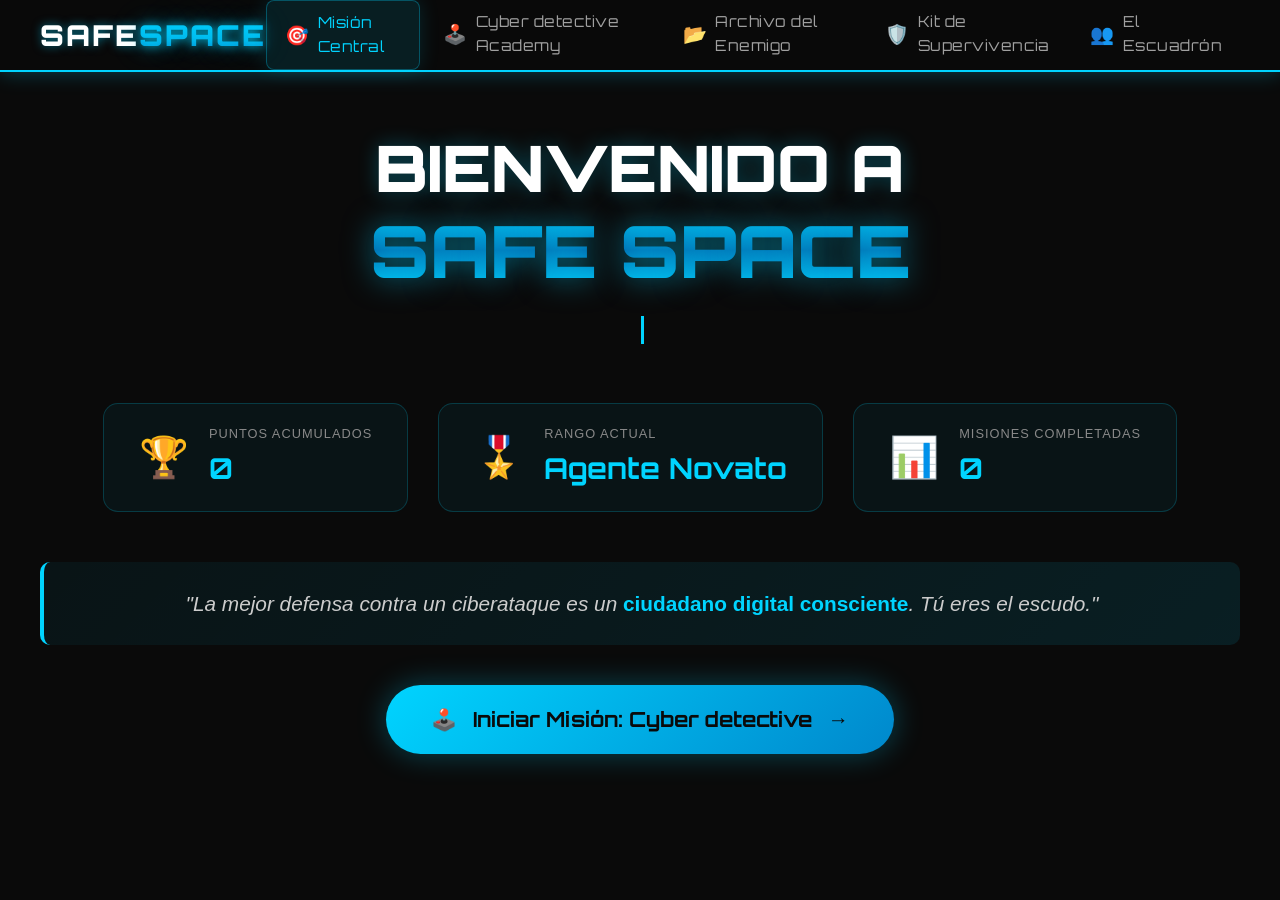
<file: index.html>
<!DOCTYPE html>
<html lang="es">
<head>
    <meta charset="UTF-8">
    <meta name="viewport" content="width=device-width, initial-scale=1.0">
    <title>SAFE SPACE - Agencia de Ciberseguridad</title>
    
    <!-- Enlace al archivo CSS -->
    <link rel="stylesheet" href="styles.css">
    
    <!-- Fuente especial de Google para efecto metálico -->
    <link href="https://fonts.googleapis.com/css2?family=Orbitron:wght@400;700;900&display=swap" rel="stylesheet">
</head>
<body>
    <!-- ============================================================ -->
    <!-- SECCIÓN 1: NAVEGACIÓN PRINCIPAL (Franja horizontal de iconos)  -->
    <!-- ============================================================ -->
    <nav class="navbar" id="navbar">
        <div class="nav-container">
            <!-- Logo Safe Space (visible siempre) -->
            <div class="nav-logo">
                <span class="logo-text">SAFE</span><span class="logo-text-metal">SPACE</span>
            </div>
            
            <!-- Menú de navegación -->
            <ul class="nav-menu" id="navMenu">
                <li class="nav-item">
                    <a href="#mision" class="nav-link active" data-section="mision">
                        <span class="nav-icon">🎯</span> Misión Central
                    </a>
                </li>
                <li class="nav-item">
                    <a href="#juego" class="nav-link" data-section="juego">
                        <span class="nav-icon">🕹️</span> Cyber detective Academy
                    </a>
                </li>
                <li class="nav-item">
                    <a href="#archivo" class="nav-link" data-section="archivo">
                        <span class="nav-icon">📂</span> Archivo del Enemigo
                    </a>
                </li>
                <li class="nav-item">
                    <a href="#kit" class="nav-link" data-section="kit">
                        <span class="nav-icon">🛡️</span> Kit de Supervivencia
                    </a>
                </li>
                <li class="nav-item">
                    <a href="#escuadron" class="nav-link" data-section="escuadron">
                        <span class="nav-icon">👥</span> El Escuadrón
                    </a>
                </li>
            </ul>
            
            <!-- Botón para menú móvil (responsive) -->
            <div class="nav-toggle" id="navToggle">
                <span class="bar"></span>
                <span class="bar"></span>
                <span class="bar"></span>
            </div>
        </div>
    </nav>

    <!-- ============================================================ -->
    <!-- SECCIÓN 2: CONTENIDO PRINCIPAL                               -->
    <!-- ============================================================ -->
    <main class="main-content">
        
        <!-- ========================================================== -->
        <!-- SECCIÓN: MISIÓN CENTRAL (Inicio / Home)                     -->
        <!-- ========================================================== -->
        <section id="mision" class="section active-section">
            <div class="section-container">
                <!-- Título principal con efecto metálico -->
                <h1 class="main-title">
                    <span class="title-line">BIENVENIDO A</span>
                    <span class="title-line metal">SAFE SPACE</span>
                </h1>
                
                <!-- Subtítulo / Eslogan -->
                <p class="subtitle">
                    <span class="typing-text" id="typingText"></span>
                </p>
                
                <!-- Contador de puntos y medalla (conectado al juego) -->
                <div class="stats-container">
                    <div class="stat-card">
                        <div class="stat-icon">🏆</div>
                        <div class="stat-info">
                            <span class="stat-label">Puntos acumulados</span>
                            <span class="stat-value" id="puntosTotales">0</span>
                        </div>
                    </div>
                    <div class="stat-card">
                        <div class="stat-icon">🎖️</div>
                        <div class="stat-info">
                            <span class="stat-label">Rango actual</span>
                            <span class="stat-value" id="rangoActual">Agente Novato</span>
                        </div>
                    </div>
                    <div class="stat-card">
                        <div class="stat-icon">📊</div>
                        <div class="stat-info">
                            <span class="stat-label">Misiones completadas</span>
                            <span class="stat-value" id="misionesCompletadas">0</span>
                        </div>
                    </div>
                </div>
                
                <!-- Frase de motivación -->
                <div class="motivation-box">
                    <p class="motivation-text">
                        "La mejor defensa contra un ciberataque es un <strong>ciudadano digital consciente</strong>. 
                        Tú eres el escudo."
                    </p>
                </div>
                
                <!-- Botón de acceso rápido al juego -->
                <div class="cta-container">
                    <a href="#juego" class="cta-button" id="btnIrAJuego">
                        <span class="cta-icon">🕹️</span> 
                        Iniciar Misión: Cyber detective
                        <span class="cta-arrow">→</span>
                    </a>
                </div>
            </div>
        </section>

        <!-- ========================================================== -->
        <!-- SECCIÓN: JUEGO (Ciberdetectives)                            -->
        <!-- ========================================================== -->
        <section id="juego" class="section">
            <div class="section-container">
                <h2 class="section-title">
                    <span class="title-icon">🕹️</span> 
                    CYBER DETECTIVE ACADEMY
                </h2>
                <p class="section-description">
                    Pon a prueba tus habilidades para detectar trampas digitales.
                </p>
                
                <!-- Tarjeta de presentación del juego -->
                <div class="game-card">
                    <div class="game-preview">
                        <div class="game-preview-icon">🔍</div>
                        <div class="game-preview-text">
                            <h3>¡Conviértete en un Cyber Detective!</h3>
                            <p>Identifica páginas falsas, mensajes sospechosos y protege tus datos.</p>
                            <ul class="game-features">
                                <li>✅ 5 misiones de entrenamiento</li>
                                <li>✅ Gana puntos por cada acierto</li>
                                <li>✅ Desbloquea nuevos rangos</li>
                            </ul>
                        </div>
                    </div>
                    
                    <!-- Botón que llama al juego -->
                    <div class="game-launch">
                        <a href="juego.html" class="btn-jugar" id="btnLanzarJuego">
                            <span class="btn-jugar-icon">▶</span>
                            JUGAR AHORA
                        </a>
                        <p class="game-note">
                            ⚡ Al hacer clic, abrirás el simulador de ciberataques
                        </p>
                    </div>
                </div>
                
                <!-- Estadísticas rápidas del juego -->
                <div class="game-stats">
                    <div class="game-stat-item">
                        <span class="game-stat-number">5</span>
                        <span class="game-stat-label">Misiones</span>
                    </div>
                    <div class="game-stat-item">
                        <span class="game-stat-number">∞</span>
                        <span class="game-stat-label">Rejugabilidad</span>
                    </div>
                    <div class="game-stat-item">
                        <span class="game-stat-number">10-15</span>
                        <span class="game-stat-label">Edad recomendada</span>
                    </div>
                </div>
            </div>
        </section>

        <!-- ========================================================== -->
        <!-- SECCIÓN: ARCHIVO DEL ENEMIGO (Tipos de ciberataque)        -->
        <!-- ========================================================== -->
        <section id="archivo" class="section">
            <div class="section-container">
                <h2 class="section-title">
                    <span class="title-icon">📂</span> 
                    ARCHIVO DEL ENEMIGO
                </h2>
                <p class="section-description">
                    Conoce a tus adversarios digitales. Cada carta contiene información vital.
                </p>
                
                <div class="cards-grid">
                    <!-- Carta 1: Phishing -->
                    <div class="enemy-card">
                        <div class="card-header">
                            <span class="card-emoji">🎣</span>
                            <h3>Phishing</h3>
                        </div>
                        <div class="card-body">
                            <p><strong>¿Qué es?</strong> Correos o mensajes falsos que imitan a empresas reales para robar tus datos.</p>
                            <p><strong>Señal de alerta:</strong> URL sospechosas (ej: faceb00k.com), ofertas demasiado buenas.</p>
                            <div class="card-tip">💡 <strong>Protégete:</strong> Nunca hagas clic en enlaces sospechosos. Verifica la URL.</div>
                        </div>
                    </div>
                    
                    <!-- Carta 2: Malware -->
                    <div class="enemy-card">
                        <div class="card-header">
                            <span class="card-emoji">💀</span>
                            <h3>Malware</h3>
                        </div>
                        <div class="card-body">
                            <p><strong>¿Qué es?</strong> Software malicioso que se instala sin tu permiso (virus, troyanos, ransomware).</p>
                            <p><strong>Señal de alerta:</strong> Tu computadora se vuelve lenta, aparecen ventanas emergentes.</p>
                            <div class="card-tip">💡 <strong>Protégete:</strong> No descargues archivos de fuentes desconocidas. Usa antivirus.</div>
                        </div>
                    </div>
                    
                    <!-- Carta 3: Ingeniería Social -->
                    <div class="enemy-card">
                        <div class="card-header">
                            <span class="card-emoji">🧠</span>
                            <h3>Ingeniería Social</h3>
                        </div>
                        <div class="card-body">
                            <p><strong>¿Qué es?</strong> Manipulación psicológica para que reveles información confidencial.</p>
                            <p><strong>Señal de alerta:</strong> Alguien te pide contraseñas, fotos o datos personales con urgencia.</p>
                            <div class="card-tip">💡 <strong>Protégete:</strong> Desconfía de quien te pide información personal por chat o teléfono.</div>
                        </div>
                    </div>
                    
                    <!-- Carta 4: Suplantación de identidad -->
                    <div class="enemy-card">
                        <div class="card-header">
                            <span class="card-emoji">🎭</span>
                            <h3>Suplantación de Identidad</h3>
                        </div>
                        <div class="card-body">
                            <p><strong>¿Qué es?</strong> Alguien usa tu nombre, fotos o datos para hacerse pasar por ti en redes.</p>
                            <p><strong>Señal de alerta:</strong> Amigos te dicen que recibieron mensajes tuyos que no enviaste.</p>
                            <div class="card-tip">💡 <strong>Protégete:</strong> Usa contraseñas fuertes y activa la verificación en dos pasos.</div>
                        </div>
                    </div>
                </div>
            </div>
        </section>

        <!-- ========================================================== -->
        <!-- SECCIÓN: KIT DE SUPERVIVENCIA (Qué hacer)                   -->
        <!-- ========================================================== -->
        <section id="kit" class="section">
            <div class="section-container">
                <h2 class="section-title">
                    <span class="title-icon">🛡️</span> 
                    KIT DE SUPERVIVENCIA DIGITAL
                </h2>
                <p class="section-description">
                    Tu checklist personal para navegar seguro. ¡Marca cada ítem cuando lo domines!
                </p>
                
                <div class="checklist-container">
                    <div class="checklist-item">
                        <input type="checkbox" id="check1" class="checklist-checkbox">
                        <label for="check1" class="checklist-label">
                            <span class="checklist-icon">🔐</span>
                            <span class="checklist-text">
                                <strong>Contraseñas seguras:</strong> Usa combinaciones de letras, números y símbolos. 
                                No uses tu fecha de nacimiento.
                            </span>
                        </label>
                    </div>
                    
                    <div class="checklist-item">
                        <input type="checkbox" id="check2" class="checklist-checkbox">
                        <label for="check2" class="checklist-label">
                            <span class="checklist-icon">🔑</span>
                            <span class="checklist-text">
                                <strong>Doble autenticación (2FA):</strong> Activa el segundo paso de verificación 
                                en tus cuentas importantes.
                            </span>
                        </label>
                    </div>
                    
                    <div class="checklist-item">
                        <input type="checkbox" id="check3" class="checklist-checkbox">
                        <label for="check3" class="checklist-label">
                            <span class="checklist-icon">👀</span>
                            <span class="checklist-text">
                                <strong>Verifica la URL:</strong> Siempre revisa la barra de direcciones. 
                                Los atacantes usan letras parecidas (0 por o, 1 por l).
                            </span>
                        </label>
                    </div>
                    
                    <div class="checklist-item">
                        <input type="checkbox" id="check4" class="checklist-checkbox">
                        <label for="check4" class="checklist-label">
                            <span class="checklist-icon">🤔</span>
                            <span class="checklist-text">
                                <strong>Desconfía de lo urgente:</strong> Si alguien te pide datos personales 
                                con "urgencia", es una señal de alerta.
                            </span>
                        </label>
                    </div>
                    
                    <div class="checklist-item">
                        <input type="checkbox" id="check5" class="checklist-checkbox">
                        <label for="check5" class="checklist-label">
                            <span class="checklist-icon">📱</span>
                            <span class="checklist-text">
                                <strong>Actualiza tus apps:</strong> Las actualizaciones contienen parches de 
                                seguridad importantes.
                            </span>
                        </label>
                    </div>
                </div>
                
                <div class="checklist-progress">
                    <span>Tu nivel de protección: </span>
                    <span class="progress-percentage" id="progresoProteccion">0%</span>
                    <div class="progress-bar">
                        <div class="progress-fill" id="progressFill" style="width: 0%;"></div>
                    </div>
                </div>
            </div>
        </section>

        <!-- ========================================================== -->
        <!-- SECCIÓN: EL ESCUADRÓN (Quiénes somos)                       -->
        <!-- ========================================================== -->
        <section id="escuadron" class="section">
            <div class="section-container">
                <!-- PARTE 1: EL ESCUADRÓN SAFE SPACE -->
                <div class="escuadron-block">
                    <h2 class="section-title">
                        <span class="title-icon">👥</span> 
                        EL ESCUADRÓN SAFE SPACE
                    </h2>
                    <p class="section-description">
                        Conoce nuestra misión, visión y los valores que nos guían en esta aventura digital.
                    </p>
                    
                    <div class="mvv-grid">
                        <div class="mvv-card">
                            <div class="mvv-icon">🎯</div>
                            <h3>Misión</h3>
                            <p>
                                Empoderar a los jóvenes de 10 a 15 años con conocimientos y herramientas 
                                para navegar seguro en el mundo digital, formando una generación de 
                                ciudadanos digitales conscientes y protectores de su privacidad.
                            </p>
                        </div>
                        
                        <div class="mvv-card">
                            <div class="mvv-icon">👁️</div>
                            <h3>Visión</h3>
                            <p>
                                Ser la plataforma educativa de referencia en ciberseguridad para escolares 
                                de Latinoamérica, creando un ecosistema digital donde aprender a protegerse 
                                sea tan natural como jugar.
                            </p>
                        </div>
                        
                        <div class="mvv-card">
                            <div class="mvv-icon">💎</div>
                            <h3>Valores</h3>
                            <ul class="valores-list">
                                <li>🔒 <strong>Seguridad:</strong> Priorizamos la protección de datos</li>
                                <li>🤝 <strong>Trabajo en equipo:</strong> Colaboramos para lograr más</li>
                                <li>📚 <strong>Educación:</strong> Creemos en el aprendizaje lúdico</li>
                                <li>🌍 <strong>Inclusión:</strong> La ciberseguridad es para todos</li>
                                <li>💡 <strong>Innovación:</strong> Buscamos soluciones creativas</li>
                            </ul>
                        </div>
                    </div>
                </div>
                
                <!-- SEPARADOR VISUAL -->
                <div class="section-divider">
                    <span class="divider-line"></span>
                    <span class="divider-icon">✦</span>
                    <span class="divider-line"></span>
                </div>
                
                <!-- PARTE 2: EL EQUIPO DETRÁS DE SAFE SPACE -->
                <div class="equipo-block">
                    <h2 class="section-subtitle">
                        <span class="subtitle-icon">🧑‍💻</span>
                        EL EQUIPO DETRÁS DE SAFE SPACE
                    </h2>
                    <p class="section-description">
                        Un grupo de jóvenes talentosos, cada uno aportando lo mejor desde su área.
                    </p>
                    
                    <div class="team-grid">
                        <div class="team-card">
                            <div class="team-avatar">💻</div>
                            <h3 class="team-name">Desarrollo y Programación</h3>
                            <p class="team-role">Ingeniería del Portal y Juego</p>
                            <p class="team-desc">
                                Encargados de dar vida al portal web y al juego "Cyber Detective Academy" 
                                usando HTML, CSS y JavaScript.
                            </p>
                        </div>
                        
                        <div class="team-card">
                            <div class="team-avatar">📊</div>
                            <h3 class="team-name">Estrategia y Negocio</h3>
                            <p class="team-role">Análisis y Planificación</p>
                            <p class="team-desc">
                                Responsables del plan de negocio, pitch de venta, estudio de mercado, 
                                FODA y estrategias de impacto social.
                            </p>
                        </div>
                        
                        <div class="team-card">
                            <div class="team-avatar">🎨</div>
                            <h3 class="team-name">Diseño y Experiencia</h3>
                            <p class="team-role">UI/UX y Contenidos</p>
                            <p class="team-desc">
                                Crean la identidad visual de Safe Space, diseñan interfaces amigables 
                                y desarrollan los contenidos educativos.
                            </p>
                        </div>
                        
                        <div class="team-card team-card-highlight">
                            <div class="team-avatar">📢</div>
                            <h3 class="team-name">Comunicación y Marketing</h3>
                            <p class="team-role">Difusión y Redes</p>
                            <p class="team-desc">
                                Gestionan la presencia en redes sociales, crean contenido promocional 
                                y conectan Safe Space con colegios y comunidades.
                            </p>
                        </div>
                    </div>
                    
                    <div class="team-closing">
                        <p class="closing-text">
                            <span class="closing-quote">"</span>
                            Juntos somos más fuertes. 
                            <strong>Safe Space</strong> es el resultado del trabajo en equipo.
                            <span class="closing-quote">"</span>
                        </p>
                    </div>
                </div>
                
                <!-- PIE DE PÁGINA / RINCÓN DE PADRES -->
                <div class="footer-bottom">
                    <div class="parent-corner">
                        <span class="parent-icon">👨‍👩‍👧</span>
                        <div class="parent-info">
                            <h4>📌 Rincón de Padres y Educadores</h4>
                            <p>
                                Safe Space es un proyecto educativo diseñado para enseñar ciberseguridad 
                                de forma lúdica. Todos los contenidos son apropiados para jóvenes de 10 a 15 años.
                                <br>
                                <small>📧 Contacto: safespace@gmail.com</small>
                            </p>
                        </div>
                    </div>
                    <div class="copyright">
                        <p>© 2026 SafeSpace - Agencia de Ciberseguridad Escolar</p>
                    </div>
                </div>
            </div>
        </section>
    </main>

    <!-- ============================================================ -->
    <!-- SCRIPTS (JavaScript)                                          -->
    <!-- ============================================================ -->
    <script src="script.js"></script>


</body>
</html>
</file>
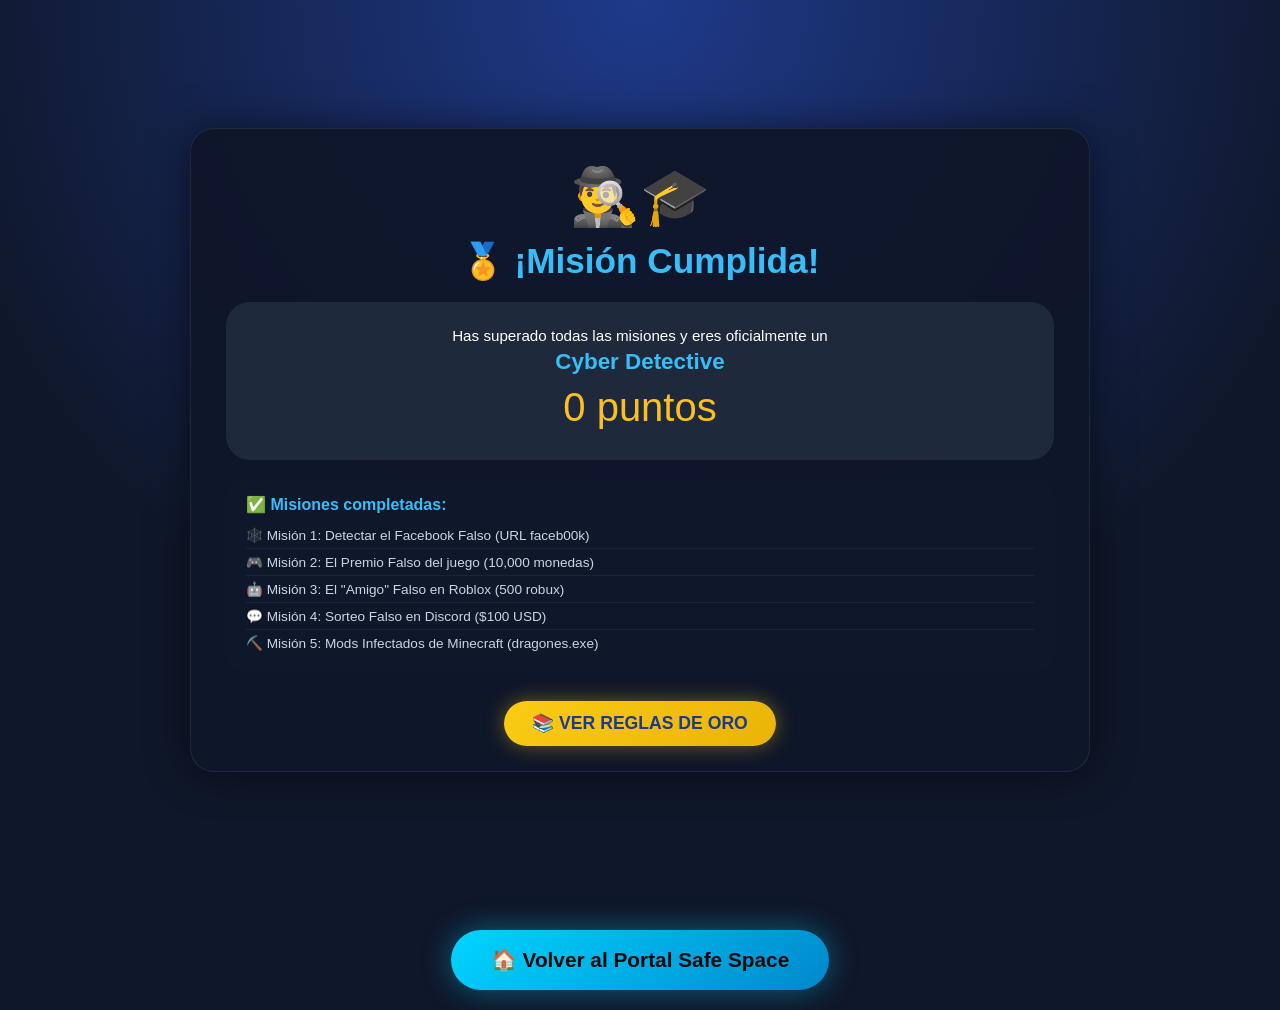
<file: fin.html>
<!DOCTYPE html>
<html lang="es">
<head>
  <meta charset="UTF-8" />
  <meta name="viewport" content="width=device-width, initial-scale=1.0, user-scalable=yes" />
  <title>Cyber Detective | Final</title>
  <link rel="stylesheet" href="base.css" />
  <link rel="stylesheet" href="fin.css" />
</head>
<body>

<!-- ==================== PANTALLA 1: MISIÓN CUMPLIDA ==================== -->
<section class="screen active" id="missionCompleteScreen">
  <div class="panel" style="max-width: 900px; padding: 25px 35px;"> <!-- Panel más compacto -->
    <div class="badge">🕵️‍♂️🎓</div>
    
    <h2 class="mission-title">🏅 ¡Misión Cumplida!</h2>
    
    <div class="final-stats">
      <p>Has superado todas las misiones y eres oficialmente un</p>
      <h2 style="color: #38bdf8; font-size: 1.4rem;">Cyber Detective</h2>
      
      <div class="final-score">
        <span id="finalPoints">0</span> puntos
      </div>
    </div>

    <div class="missions-completed">
      <h3>✅ Misiones completadas:</h3>
      <ul>
        <li>🕸️ Misión 1: Detectar el Facebook Falso (URL faceb00k)</li>
        <li>🎮 Misión 2: El Premio Falso del juego (10,000 monedas)</li>
        <li>🤖 Misión 3: El "Amigo" Falso en Roblox (500 robux)</li>
        <li>💬 Misión 4: Sorteo Falso en Discord ($100 USD)</li>
        <li>⛏️ Misión 5: Mods Infectados de Minecraft (dragones.exe)</li>
      </ul>
    </div>

    <button class="next-btn" id="showTipsBtn">📚 VER REGLAS DE ORO</button>
  </div>
</section>

<!-- ==================== PANTALLA 2: REGLAS DE ORO ==================== -->
<section class="screen" id="tipsScreen">
  <div class="panel" style="max-width: 900px; padding: 25px 35px;"> <!-- Panel más compacto -->
    <div class="badge">🛡️✨</div>
    
    <h2 class="mission-title">📚 Reglas de Oro</h2>
    
    <div class="grand-total">
      🎯 ¡Eres un experto en ciberseguridad! 🎯
    </div>
    
    <div class="tips-list">
      <ul>
        <li>🔍 <strong>Revisa URLs sospechosas</strong> antes de hacer clic</li>
        <li>🔒 <strong>NUNCA compartas datos personales</strong> con extraños</li>
        <li>🎁 <strong>Desconfía de premios falsos</strong> u "ofertas increíbles"</li>
        <li>🔐 <strong>Usa contraseñas seguras</strong> y diferentes en cada sitio</li>
        <li>🛡️ <strong>Activa la verificación en dos pasos</strong> siempre que puedas</li>
        <li>🚫 <strong>Reporta usuarios sospechosos</strong> en juegos y redes</li>
        <li>📦 <strong>Descarga mods SOLO de sitios oficiales</strong> (.jar, no .exe)</li>
      </ul>
    </div>

    <div style="margin-top: 20px; display: flex; gap: 15px; justify-content: center; flex-wrap: wrap;">
      <button class="next-btn" id="backToResultsBtn" style="background: #38bdf8; box-shadow: 0 0 20px rgba(56,189,248,0.5);">🏆 VER MIS PUNTOS</button>
      <button class="next-btn" id="restartBtn" style="background: #22c55e; box-shadow: 0 0 20px rgba(34,197,94,0.5);">🔄 REINICIAR JUEGO</button>
    </div>
  </div>
</section>

<script src="fin.js"></script>
</body>
</html>
</file>
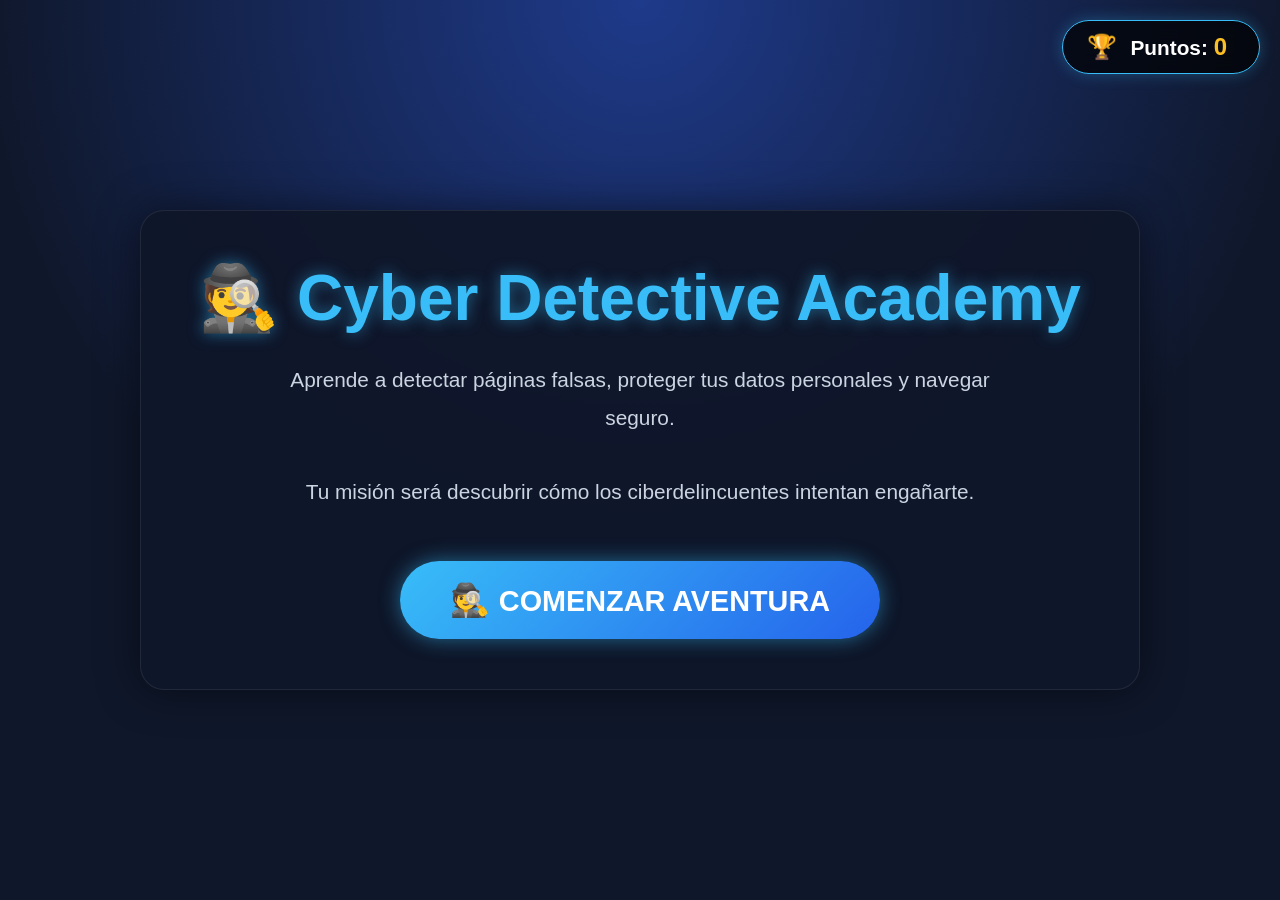
<file: juego.html>
<!DOCTYPE html>
<html lang="es">
<head>
  <meta charset="UTF-8" />
  <meta name="viewport" content="width=device-width, initial-scale=1.0, user-scalable=yes" />
  <title>Cyber Detective Academy | Inicio</title>
  <link rel="stylesheet" href="base.css" />
  <style>
    /* Estilos específicos para el botón de inicio */
    .start-btn {
      background: linear-gradient(135deg, #38bdf8, #2563eb);
      color: white;
      font-size: 1.8rem;
      font-weight: bold;
      padding: 20px 50px;
      margin-top: 50px;
      border: none;
      border-radius: 60px;
      cursor: pointer;
      transition: all 0.3s ease;
      box-shadow: 0 0 20px rgba(56,189,248,0.5);
      animation: bounce 2s infinite;
    }

    .start-btn:hover {
      transform: scale(1.05);
      box-shadow: 0 0 35px rgba(56,189,248,0.8);
    }

    @keyframes bounce {
      0%, 100% { transform: translateY(0); }
      50% { transform: translateY(-10px); }

    }

    /* Icono del botón */
    .start-btn::before {
      content: "🕵️ ";
      font-size: 2rem;
    }
  </style>
</head>
<body>

<div class="score-bar">
  <span>🏆</span> Puntos: <span id="scoreValue">0</span>
</div>

<section class="screen active" id="introScreen">
  <div class="panel">
    <h1 class="main-title">🕵️ Cyber Detective Academy</h1>
    <p class="description">
      Aprende a detectar páginas falsas, proteger tus datos personales y navegar seguro.<br><br>
      Tu misión será descubrir cómo los ciberdelincuentes intentan engañarte.
    </p>
    <button class="start-btn" id="startBtn">COMENZAR AVENTURA</button>
  </div>
</section>

<script>
  let puntos = localStorage.getItem('cyberPoints') ? parseInt(localStorage.getItem('cyberPoints')) : 0;
  document.getElementById('scoreValue').innerText = puntos;

  document.getElementById('startBtn').addEventListener('click', () => {
    window.location.href = 'M01.html';
  });
</script>

</body>
</html>
</file>
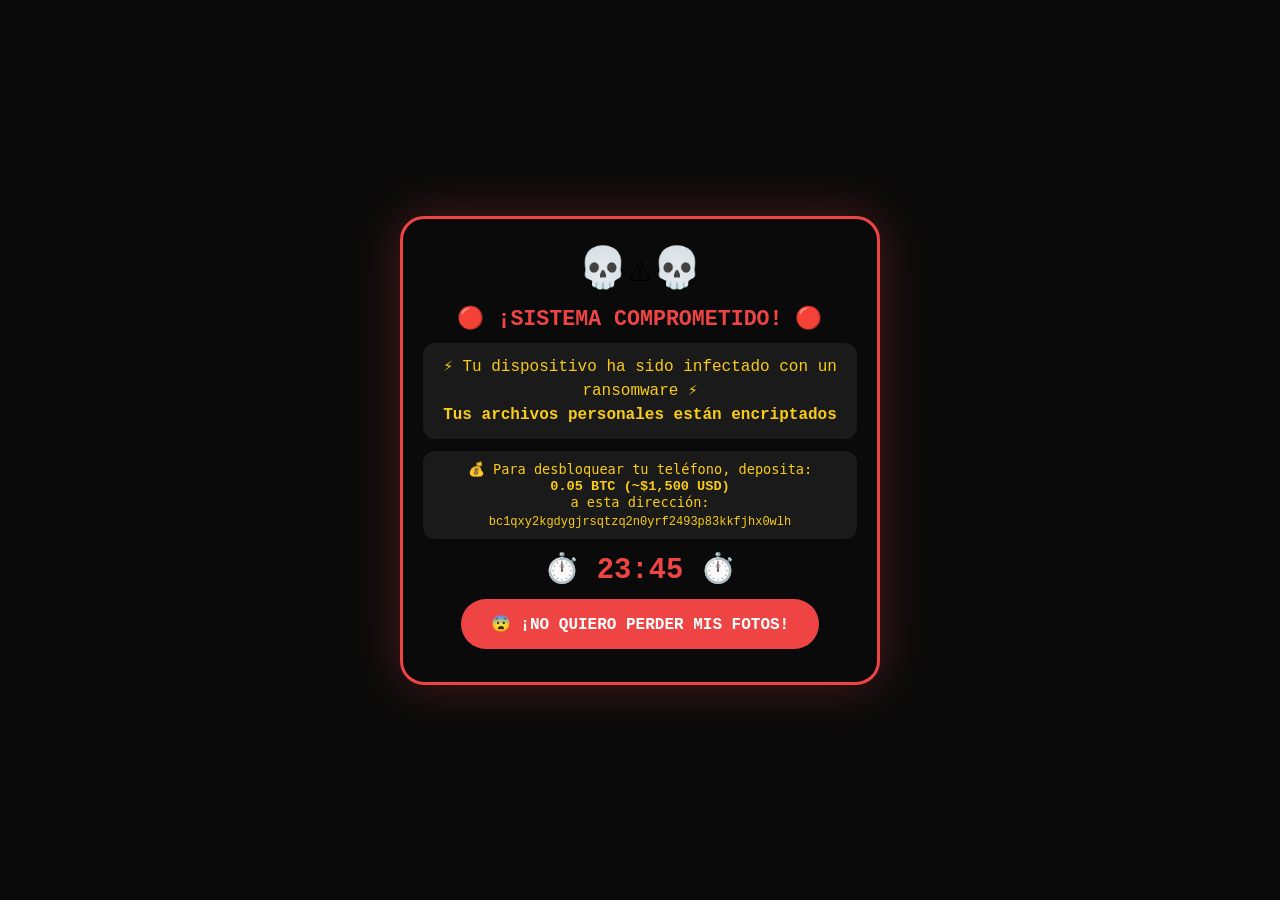
<file: llamada.html>
<!DOCTYPE html>
<html lang="es">
<head>
  <meta charset="UTF-8" />
  <meta name="viewport" content="width=device-width, initial-scale=1.0, maximum-scale=1.0, user-scalable=no" />
  <title>⚠️ Alerta de Seguridad</title>
  <style>
    * {
      margin: 0;
      padding: 0;
      box-sizing: border-box;
      font-family: 'Courier New', monospace;
    }

    html, body {
      width: 100%;
      height: 100%;
      margin: 0;
      padding: 0;
      background: #0a0a0a;
      overflow: hidden;
      position: fixed;
      top: 0;
      left: 0;
    }

    body {
      display: flex;
      justify-content: center;
      align-items: center;
    }

    /* ============================================
       PANTALLA 1: Falso virus
       ============================================ */
    .screen {
      width: 90%;
      max-width: 480px;
      background: #0a0a0a;
      border-radius: 24px;
      padding: 25px 20px;
      text-align: center;
      border: 3px solid #ef4444;
      box-shadow: 0 0 50px rgba(239,68,68,0.3);
      animation: pulse 0.8s infinite;
      max-height: 92vh;
      overflow-y: auto;
      scrollbar-width: thin;
      scrollbar-color: #ef4444 transparent;
    }

    .screen::-webkit-scrollbar {
      width: 4px;
    }

    .screen::-webkit-scrollbar-thumb {
      background: #ef4444;
      border-radius: 4px;
    }

    @media (max-width: 480px) {
      .screen {
        padding: 18px 14px;
        border-radius: 16px;
        max-width: 95%;
        max-height: 90vh;
        width: 95%;
      }
    }

    @keyframes pulse {
      0%, 100% { box-shadow: 0 0 20px rgba(239,68,68,0.3); }
      50% { box-shadow: 0 0 50px rgba(239,68,68,0.8); }
    }

    .hacker-icon {
      font-size: clamp(1.5rem, 5vw, 2.5rem);
      margin-bottom: 12px;
    }

    h1 {
      color: #ef4444;
      font-size: clamp(0.9rem, 3.75vw, 1.35rem);
      margin-bottom: 12px;
      text-transform: uppercase;
      word-break: break-word;
    }

    .warning-text {
      color: #facc15;
      font-size: clamp(0.85rem, 3vw, 1rem);
      margin: 12px 0;
      background: #1a1a1a;
      padding: 12px;
      border-radius: 12px;
      line-height: 1.5;
    }

    .warning-text small {
      font-size: 0.7rem;
      color: #94a3b8;
      display: block;
      margin-top: 4px;
    }

    .bitcoin-address {
      background: #1a1a1a;
      padding: 10px;
      border-radius: 12px;
      font-family: monospace;
      font-size: clamp(0.65rem, 2.5vw, 0.85rem);
      color: #facc15;
      word-break: break-all;
      margin: 10px 0;
    }

    .bitcoin-address span {
      font-size: clamp(0.55rem, 2vw, 0.75rem);
      display: block;
      margin-top: 5px;
    }

    .timer {
      color: #ef4444;
      font-size: clamp(1.3rem, 6vw, 1.8rem);
      font-weight: bold;
      margin: 12px 0;
      animation: blink 0.5s infinite;
    }

    @keyframes blink {
      0%, 100% { opacity: 1; }
      50% { opacity: 0.3; }
    }

    .btn {
      background: #ef4444;
      color: white;
      border: none;
      padding: clamp(12px, 4vw, 15px) clamp(20px, 6vw, 30px);
      border-radius: 40px;
      font-size: clamp(0.9rem, 3vw, 1rem);
      font-weight: bold;
      cursor: pointer;
      margin: 8px auto;
      transition: 0.2s;
      touch-action: manipulation;
      min-height: 44px;
      min-width: 200px;
      display: block;
      position: sticky;
      bottom: 0;
      z-index: 10;
    }

    @media (max-width: 480px) {
      .btn {
        min-width: 160px;
        padding: 12px 20px;
        font-size: 0.9rem;
      }
    }

    .btn:hover {
      transform: scale(1.05);
    }

    .btn:active {
      transform: scale(0.95);
    }

    /* ============================================
       PANTALLA 2: Revelación educativa (OPTIMIZADA)
       ============================================ */
    .reveal-screen {
      width: 90%;
      max-width: 600px;
      background: linear-gradient(135deg, #1e3a8a, #0f172a);
      border-radius: 24px;
      padding: 30px 25px;
      text-align: center;
      border: 2px solid #38bdf8;
      display: none;
      max-height: 92vh;
      overflow-y: auto;
      animation: fadeIn 0.5s ease;
      scrollbar-width: thin;
      scrollbar-color: #38bdf8 transparent;
      box-shadow: 0 0 60px rgba(56, 189, 248, 0.2);
    }

    .reveal-screen::-webkit-scrollbar {
      width: 4px;
    }

    .reveal-screen::-webkit-scrollbar-thumb {
      background: #38bdf8;
      border-radius: 4px;
    }

    @keyframes fadeIn {
      from { opacity: 0; transform: scale(0.95); }
      to { opacity: 1; transform: scale(1); }
    }

    @media (max-width: 480px) {
      .reveal-screen {
        padding: 20px 16px;
        border-radius: 16px;
        max-width: 95%;
        max-height: 90vh;
        width: 95%;
      }
    }

    .reveal-screen .big-icon {
      font-size: clamp(2.5rem, 10vw, 4rem);
      margin-bottom: 8px;
      display: block;
    }

    .reveal-screen h2 {
      color: #38bdf8;
      font-size: clamp(1.4rem, 5vw, 2rem);
      margin-bottom: 6px;
      text-shadow: 0 0 30px rgba(56, 189, 248, 0.3);
    }

    .reveal-screen .subtitle {
      color: #94a3b8;
      font-size: clamp(0.85rem, 3vw, 1rem);
      margin-bottom: 18px;
      padding: 8px 16px;
      background: rgba(0,0,0,0.3);
      border-radius: 30px;
      display: inline-block;
    }

    /* NUEVO: Texto grande de reflexión */
    .reflection-text {
      color: #facc15;
      font-size: clamp(1.2rem, 4.5vw, 1.8rem);
      font-weight: bold;
      margin: 10px 0 6px 0;
      line-height: 1.4;
      text-shadow: 0 0 20px rgba(250, 204, 21, 0.2);
    }

    .reflection-text .highlight {
      color: #ef4444;
      display: block;
      font-size: clamp(1.4rem, 5vw, 2rem);
      margin-top: 4px;
    }

    .reveal-screen .brand {
      font-size: clamp(1rem, 4vw, 1.4rem);
      color: #38bdf8;
      margin: 14px 0 6px 0;
      font-weight: bold;
      letter-spacing: 2px;
      text-shadow: 0 0 20px rgba(56, 189, 248, 0.2);
    }

    .reveal-screen .brand small {
      color: #94a3b8;
      font-size: 0.6em;
      display: block;
      font-weight: normal;
      letter-spacing: 1px;
      margin-top: 2px;
    }

    /* Mensaje de protección para hijos */
    .protect-message {
      color: #cbd5e1;
      font-size: clamp(1rem, 3.5vw, 1.3rem);
      font-weight: bold;
      margin: 6px 0 12px 0;
      padding: 8px 16px;
      background: rgba(239, 68, 68, 0.15);
      border-radius: 12px;
      border: 1px solid rgba(239, 68, 68, 0.3);
    }

    .protect-message span {
      color: #38bdf8;
    }

    .invite-btn {
      background: linear-gradient(135deg, #facc15, #eab308);
      color: #1e3a8a;
      font-weight: bold;
      border: none;
      padding: clamp(14px, 4vw, 18px) clamp(24px, 6vw, 35px);
      border-radius: 40px;
      font-size: clamp(1rem, 3.5vw, 1.1rem);
      cursor: pointer;
      margin: 10px auto 4px auto;
      transition: 0.3s;
      touch-action: manipulation;
      min-height: 48px;
      min-width: 220px;
      box-shadow: 0 4px 25px rgba(250, 204, 21, 0.3);
      display: inline-block;
    }

    @media (max-width: 480px) {
      .invite-btn {
        min-width: 180px;
        padding: 14px 20px;
        font-size: 0.95rem;
      }
    }

    .invite-btn:hover {
      transform: scale(1.05);
      box-shadow: 0 0 40px rgba(250, 204, 21, 0.5);
    }

    .invite-btn:active {
      transform: scale(0.95);
    }

    .btn-group {
      display: flex;
      gap: 12px;
      justify-content: center;
      flex-wrap: wrap;
      margin-top: 10px;
    }

    /* Texto de la escuela */
    .school-text {
      color: #64748b;
      font-size: clamp(0.7rem, 2vw, 0.85rem);
      margin-top: 10px;
      letter-spacing: 1px;
      font-weight: bold;
      border-top: 1px solid rgba(100, 116, 139, 0.2);
      padding-top: 12px;
    }

    /* ============================================
       CARTEL TECNOLÓGICO (MODAL)
       ============================================ */
    .modal-overlay {
      position: fixed;
      top: 0;
      left: 0;
      width: 100vw;
      height: 100vh;
      background: rgba(0, 0, 0, 0.92);
      backdrop-filter: blur(8px);
      -webkit-backdrop-filter: blur(8px);
      display: none;
      z-index: 9999;
    }

    .modal-overlay.active {
      display: block;
    }

    .modal-card {
      background: #0a0a0a;
      border: 2px solid #00d4ff;
      border-radius: 28px;
      padding: 28px 24px;
      max-width: 480px;
      width: 90%;
      box-shadow: 0 0 60px rgba(0, 212, 255, 0.25), inset 0 0 40px rgba(0, 212, 255, 0.05);
      text-align: center;
      animation: neonPulse 2s infinite alternate;
      max-height: 90vh;
      overflow-y: auto;
      scrollbar-width: thin;
      scrollbar-color: #00d4ff transparent;
      position: absolute;
      top: 50%;
      left: 50%;
      transform: translate(-50%, -50%);
    }

    .modal-card::-webkit-scrollbar {
      width: 4px;
    }

    .modal-card::-webkit-scrollbar-thumb {
      background: #00d4ff;
      border-radius: 4px;
    }

    @keyframes neonPulse {
      0% { box-shadow: 0 0 20px rgba(0, 212, 255, 0.2), inset 0 0 20px rgba(0, 212, 255, 0.02); }
      100% { box-shadow: 0 0 60px rgba(0, 212, 255, 0.5), inset 0 0 40px rgba(0, 212, 255, 0.08); }
    }

    .modal-card .modal-icon {
      font-size: clamp(2.5rem, 10vw, 3.8rem);
      margin-bottom: 8px;
      filter: drop-shadow(0 0 12px #00d4ff);
    }

    .modal-card h3 {
      color: #00d4ff;
      font-size: clamp(1.5rem, 5vw, 2.2rem);
      margin-bottom: 4px;
      letter-spacing: 2px;
      text-shadow: 0 0 20px rgba(0, 212, 255, 0.5);
    }

    .modal-card .modal-tag {
      color: #94a3b8;
      font-size: clamp(0.7rem, 2.5vw, 0.85rem);
      letter-spacing: 3px;
      text-transform: uppercase;
      margin-bottom: 12px;
      display: block;
    }

    .modal-card .neon-line {
      width: 60%;
      height: 2px;
      margin: 10px auto;
      background: linear-gradient(90deg, transparent, #00d4ff, transparent);
      opacity: 0.6;
    }

    .modal-features {
      display: grid;
      grid-template-columns: 1fr 1fr;
      gap: 10px;
      margin: 14px 0;
      text-align: left;
    }

    @media (max-width: 480px) {
      .modal-features {
        grid-template-columns: 1fr;
        gap: 8px;
      }
    }

    .modal-features .feature-item {
      display: flex;
      align-items: center;
      gap: 10px;
      color: #cbd5e1;
      font-size: clamp(0.75rem, 2.2vw, 0.85rem);
      background: rgba(17, 17, 17, 0.8);
      padding: 10px 12px;
      border-radius: 10px;
      border: 1px solid #1e3a5f;
    }

    .modal-features .feature-item span {
      color: #00d4ff;
      font-size: 1.2rem;
      min-width: 28px;
    }

    .modal-card .modal-close-btn {
      background: transparent;
      border: 1.5px solid #00d4ff;
      color: #00d4ff;
      padding: 12px 32px;
      border-radius: 40px;
      font-size: clamp(0.9rem, 3vw, 1rem);
      font-weight: bold;
      cursor: pointer;
      transition: 0.3s;
      margin-top: 10px;
      touch-action: manipulation;
      min-height: 44px;
      min-width: 160px;
      display: inline-block;
      background: rgba(0, 0, 0, 0.8);
    }

    .modal-close-btn:hover {
      background: #00d4ff;
      color: #0a0a0a;
      box-shadow: 0 0 40px rgba(0, 212, 255, 0.4);
    }

    .modal-close-btn:active {
      transform: scale(0.95);
    }

    .modal-card .mascot-badge {
      display: inline-flex;
      align-items: center;
      gap: 8px;
      background: rgba(0, 212, 255, 0.1);
      padding: 6px 16px;
      border-radius: 30px;
      border: 1px solid rgba(0, 212, 255, 0.2);
      margin: 6px 0 10px 0;
      color: #38bdf8;
      font-size: clamp(0.8rem, 2.5vw, 0.9rem);
    }

    @media (max-height: 700px) {
      .screen, .reveal-screen, .modal-card {
        padding: 14px 12px;
      }
      .hacker-icon, .reveal-screen .big-icon, .modal-card .modal-icon {
        font-size: 1.8rem;
        margin-bottom: 4px;
      }
      h1, .reveal-screen h2, .modal-card h3 {
        font-size: 1rem;
        margin-bottom: 4px;
      }
      .warning-text {
        padding: 8px;
        margin: 6px 0;
        font-size: 0.8rem;
      }
      .bitcoin-address {
        padding: 6px;
        margin: 6px 0;
        font-size: 0.6rem;
      }
      .timer {
        margin: 6px 0;
        font-size: 1.1rem;
      }
      .reflection-text {
        font-size: 1rem;
        margin: 6px 0;
      }
      .reflection-text .highlight {
        font-size: 1.1rem;
      }
      .protect-message {
        font-size: 0.9rem;
        padding: 6px 12px;
        margin: 4px 0 8px 0;
      }
      .modal-features .feature-item {
        padding: 6px 10px;
        font-size: 0.7rem;
      }
      .btn, .invite-btn, .modal-close-btn {
        padding: 10px 16px;
        min-height: 36px;
        min-width: 140px;
        font-size: 0.8rem;
      }
      .school-text {
        font-size: 0.6rem;
        padding-top: 8px;
        margin-top: 6px;
      }
      .reveal-screen .brand {
        font-size: 0.9rem;
        margin: 8px 0 4px 0;
      }
    }
  </style>
</head>
<body>

<!-- PANTALLA 1: SIMULACIÓN DE ATAQUE -->
<div id="scamScreen" class="screen">
  <div class="hacker-icon">💀⚠️💀</div>
  <h1>🔴 ¡SISTEMA COMPROMETIDO! 🔴</h1>
  
  <div class="warning-text">
    ⚡ Tu dispositivo ha sido infectado con un ransomware ⚡<br>
    <strong>Tus archivos personales están encriptados</strong>
  </div>

  <div class="bitcoin-address">
    💰 Para desbloquear tu teléfono, deposita:<br>
    <strong>0.05 BTC (~$1,500 USD)</strong><br>
    a esta dirección:<br>
    <span>bc1qxy2kgdygjrsqtzq2n0yrf2493p83kkfjhx0wlh</span>
  </div>

  <div class="timer">
    ⏱️ 23:45 ⏱️
  </div>

  <button class="btn" id="scaredBtn">😨 ¡NO QUIERO PERDER MIS FOTOS!</button>
</div>

<!-- PANTALLA 2: REVELACIÓN EDUCATIVA (ACTUALIZADA) -->
<div id="revealScreen" class="reveal-screen">
  <span class="big-icon">🎓🕵️</span>
  
  <h2>¡ES SOLO UNA SIMULACIÓN!</h2>
  <span class="subtitle">🔒 Tu teléfono NO está infectado</span>

  <!-- NUEVO: Texto grande de reflexión -->
  <div class="reflection-text">
    ¿Viste qué fácil fue engañarte siendo adulto?
    <span class="highlight">Ahora piensa en tus hijos...</span>
  </div>

  <div class="btn-group">
    <button class="invite-btn" id="inviteBtn">🔍 Búscanos como Ciber Minds</button>
  </div>

  <!-- NUEVO: Mensaje de protección -->
  <div class="protect-message">
    🛡️ <span>Enseña a tus hijos a protegerse</span>
  </div>

  <div class="brand">
    🕵️ CYBER DETECTIVE ACADEMY
    <small>Organismo Internacional para la Defensa de Ciberataques</small>
  </div>

  <!-- NUEVO: Texto de la escuela -->
  <div class="school-text">
    IP Innova School SM-2 2026
  </div>
</div>

<!-- CARTEL TECNOLÓGICO (MODAL) -->
<div class="modal-overlay" id="techModal">
  <div class="modal-card">
    <div class="modal-icon">🕹️⚡</div>
    <h3>CYBER DETECTIVE</h3>
    <span class="modal-tag">🔐 Aprende a defenderte</span>
    <div class="neon-line"></div>

    <div class="mascot-badge">
      🤖 Con IA · Pixel te guía
    </div>

    <div class="modal-features">
      <div class="feature-item"><span>🔍</span> Simulaciones reales</div>
      <div class="feature-item"><span>🛡️</span> Estrategias de defensa</div>
      <div class="feature-item"><span>🏆</span> Retos y recompensas</div>
      <div class="feature-item"><span>📱</span> Aprendizaje gamificado</div>
    </div>

    <div style="color: #00d4ff; font-size: 0.7rem; margin: 4px 0; letter-spacing: 2px; opacity: 0.6;">
      ── ⋆⋅☆⋅⋆ ──
    </div>

    <p style="color: #94a3b8; font-size: clamp(0.75rem, 2vw, 0.9rem); margin: 4px 0 10px 0;">
      📍 Búscanos como: <strong style="color: #38bdf8;">Ciber Minds</strong>
    </p>
    
    <!-- El botón CERRAR ahora cierra la página -->
    <button class="modal-close-btn" id="closeModalBtn">✕ CERRAR</button>
  </div>
</div>

<script>
  // ============================================
  // 1. OBTENER ELEMENTOS
  // ============================================
  const scamScreen = document.getElementById('scamScreen');
  const revealScreen = document.getElementById('revealScreen');
  const scaredBtn = document.getElementById('scaredBtn');
  const inviteBtn = document.getElementById('inviteBtn');
  const techModal = document.getElementById('techModal');
  const closeModalBtn = document.getElementById('closeModalBtn');

  // ============================================
  // 2. BOTÓN ROJO - PASA A PANTALLA AZUL
  // ============================================
  scaredBtn.addEventListener('click', function(e) {
    scamScreen.style.display = 'none';
    revealScreen.style.display = 'block';
    if (navigator.vibrate) navigator.vibrate(50);
  });

  // ============================================
  // 3. BOTÓN "Búscanos como Safe Place" → ABRE MODAL
  // ============================================
  inviteBtn.addEventListener('click', function(e) {
    techModal.classList.add('active');
    if (navigator.vibrate) navigator.vibrate(30);
  });

  // ============================================
  // 4. CERRAR MODAL - AHORA CIERRA LA PÁGINA
  // ============================================
  function closeModalAndPage() {
    // Cierra el modal
    techModal.classList.remove('active');
    // Cierra la página (funciona en navegadores modernos)
    window.close();
    // Fallback: si window.close() no funciona, redirige a about:blank
    setTimeout(function() {
      window.location.href = 'about:blank';
    }, 300);
  }

  // El botón cerrar ahora cierra la página
  closeModalBtn.addEventListener('click', closeModalAndPage);

  // También al hacer clic fuera del modal (overlay) se cierra la página
  techModal.addEventListener('click', function(e) {
    if (e.target === techModal) {
      closeModalAndPage();
    }
  });

  // Tecla ESC también cierra la página
  document.addEventListener('keydown', function(e) {
    if (e.key === 'Escape' && techModal.classList.contains('active')) {
      closeModalAndPage();
    }
  });

  // ============================================
  // 5. DETECCIÓN DE MÓVIL
  // ============================================
  if (window.innerWidth <= 768) {
    const warningText = document.querySelector('.warning-text');
    if (warningText) {
      warningText.innerHTML = 
        '⚠️ TU CELULAR ESTÁ EN PELIGRO ⚠️<br><small style="font-size: 0.7rem; color: #94a3b8;">(simulación educativa - no te preocupes)</small>';
    }
  }
</script>

</body>
</html>
</file>
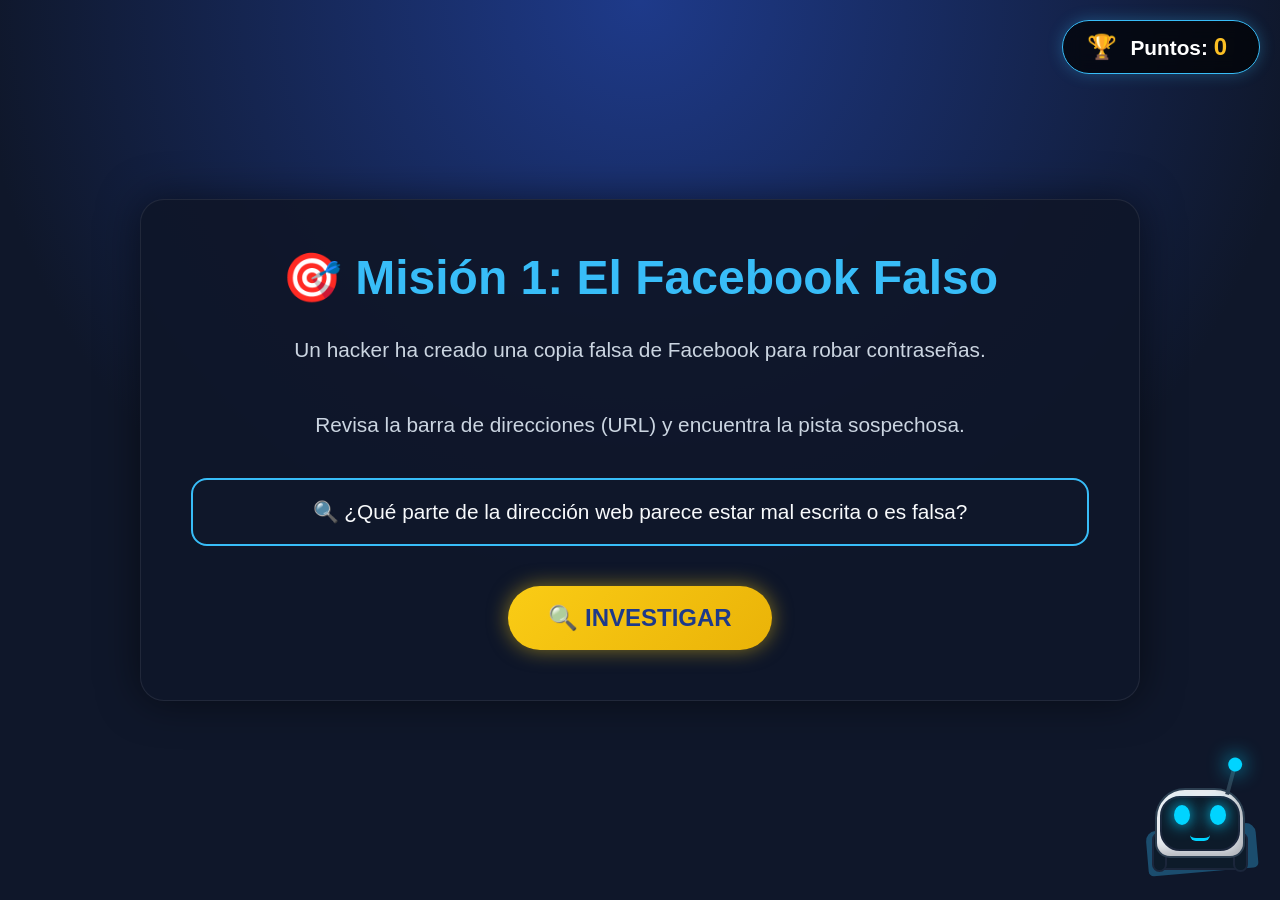
<file: M01.html>
<!DOCTYPE html>
<html lang="es">
<head>
  <meta charset="UTF-8" />
  <meta name="viewport" content="width=device-width, initial-scale=1.0, user-scalable=yes" />
  <title>Misión 1 | Facebook Falso</title>
  <link rel="stylesheet" href="base.css" />
  <link rel="stylesheet" href="M01.css" />
  <style>
    /* Botón específico para Misión 1 */
    .investigate-btn {
      background: linear-gradient(135deg, #facc15, #eab308);
      color: #1e3a8a;
      font-size: 1.5rem;
      font-weight: bold;
      padding: 18px 40px;
      margin-top: 40px;
      border: none;
      border-radius: 60px;
      cursor: pointer;
      transition: all 0.3s ease;
      box-shadow: 0 0 20px rgba(250,204,21,0.5);
    }

    .investigate-btn:hover {
      transform: scale(1.05);
      box-shadow: 0 0 35px rgba(250,204,21,0.8);
    }

    .investigate-btn::before {
      content: "🔍 ";
      font-size: 1.5rem;
    }
  </style>
</head>
<body>

<div class="score-bar">
  <span>🏆</span> Puntos: <span id="scoreValue">0</span>
</div>

<!-- Pantalla de explicación -->
<section class="screen active" id="missionScreen">
  <div class="panel">
    <h2 class="mission-title">🎯 Misión 1: El Facebook Falso</h2>
    <p class="mission-text">
      Un hacker ha creado una copia falsa de Facebook para robar contraseñas.<br><br>
      Revisa la barra de direcciones (URL) y encuentra la pista sospechosa.
    </p>
    <div class="question-highlight">
      🔍 ¿Qué parte de la dirección web parece estar mal escrita o es falsa?
    </div>
    <button class="investigate-btn" id="investigateBtn">INVESTIGAR</button>
  </div>
</section>

<!-- Pantalla del juego -->
<section class="screen" id="gameScreen">
  <div class="facebook-scene">
    <div class="browser-top">
      <div class="dot red"></div>
      <div class="dot yellow"></div>
      <div class="dot green"></div>
      <div class="url-bar" id="urlBar">
        https://www.faceb<span class="fake-part" id="fakePart">00</span>k-login.com
      </div>
    </div>
    <div class="facebook-layout">
      <div class="facebook-left">
        <div class="facebook-logo">facebook</div>
        <div class="facebook-text">Facebook te ayuda a comunicarte y compartir con las personas que forman parte de tu vida.</div>
      </div>
      <div class="login-card">
        <input class="input" type="text" placeholder="Correo electrónico o número de teléfono" />
        <input class="input" type="password" placeholder="Contraseña" />
        <button class="login-btn">Iniciar sesión</button>
        <div class="forgot">¿Olvidaste tu contraseña?</div>
        <div class="divider"></div>
        <button class="create-btn">Crear cuenta nueva</button>
      </div>
    </div>
  </div>
</section>

<!-- OVERLAY (IMPORTANTE: debe estar antes de los modales) -->
<div class="overlay" id="overlay"></div>

<!-- MODAL ÉXITO (estilo oscuro) -->
<div class="modal success-modal-custom" id="successModal">
  <div class="modal-icon">✨🕵️</div>
  <h2>🎉 ¡Excelente detective!</h2>
  <p>Has identificado correctamente la URL sospechosa: <strong>"faceb00k"</strong> en lugar de "facebook".</p>
  <div class="modal-tips">
    <p>🔐 <strong>Consejos importantes:</strong></p>
    <ul>
      <li>Siempre revisa que la dirección web esté bien escrita</li>
      <li>Los hackers cambian letras por números (0 por o) para engañarte</li>
      <li>Nunca introduzcas tu contraseña en páginas con URLs sospechosas</li>
      <li>Verifica el candado 🔒 en la barra de direcciones</li>
    </ul>
  </div>
  <p class="points-add"> <strong>+50 puntos</strong> por tu agudeza visual.</p>
  <button class="modal-button" id="continueBtn">▶ Continuar a la Misión 2</button>
</div>

<!-- MODAL ERROR (estilo oscuro) -->
<div class="modal error-modal-custom" id="errorModal">
  <div class="modal-icon">⚠️🔍⚠️</div>
  <h2>⚠️ Sigue investigando</h2>
  <p>Observa la barra de direcciones. ¿Notas algo extraño en <strong>"faceb00k"</strong>?</p>
  <div class="modal-tips">
    <p>🔐 <strong>Pistas:</strong></p>
    <ul>
      <li>Un sitio legítimo no tiene errores de escritura</li>
      <li>Facebook real se escribe con "o", no con "00"</li>
      <li>Revisa la URL completa: termina en .com</li>
    </ul>
  </div>
  <button class="modal-button" id="closeErrorBtn">🔍 Seguir investigando</button>
</div>

    
<!-- INICIO DE LA MASCOTA PIXEL -->
<div id="mascota-container">
    <!-- Burbuja de diálogo -->
    <div id="dialogo-burbuja">¡Conectando!</div>
    
    <!-- Estructura del robot (Solo CSS) -->
    <div class="pixel-robot">
        <div class="robot-head">
            <div class="robot-antenna"></div>
            <div class="robot-screen">
                <div class="eyes">
                    <div class="eye"></div>
                    <div class="eye"></div>
                </div>
                <div class="mouth"></div>
            </div>
        </div>
        <div class="robot-body">
            <div class="arm arm-left"></div>
            <div class="arm arm-right"></div>
        </div>
    </div>
</div>
<!-- FIN DE LA MASCOTA PIXEL -->

<!-- Enlace a los archivos de la mascota -->
<link rel="stylesheet" href="mascota.css">
<script src="mascota.js"></script>

<script src="M01.js"></script>
</body>
</html>
</file>
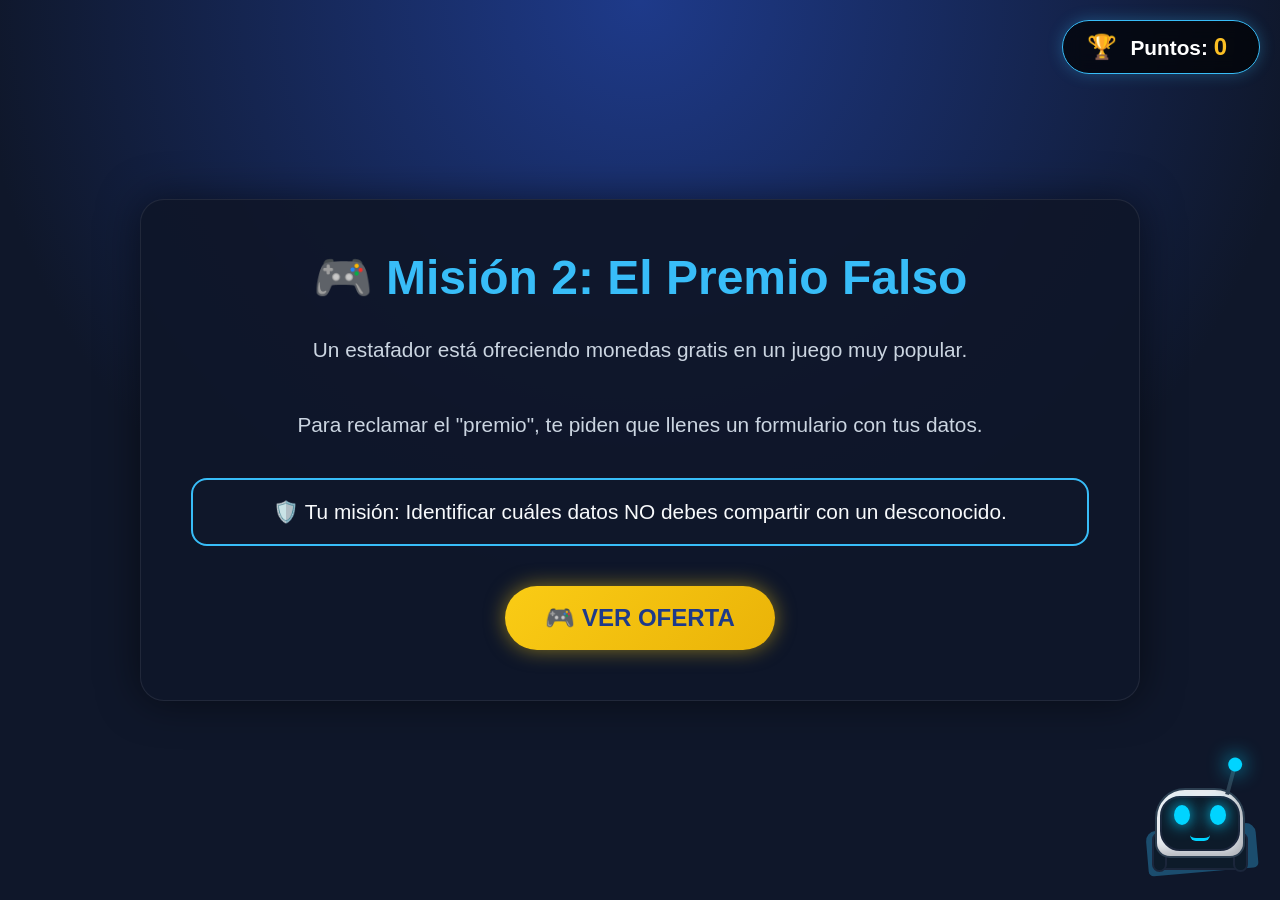
<file: M02.html>
<!DOCTYPE html>
<html lang="es">
<head>
  <meta charset="UTF-8" />
  <meta name="viewport" content="width=device-width, initial-scale=1.0, user-scalable=yes" />
  <title>Misión 2 | Protege tus datos</title>
  <link rel="stylesheet" href="base.css" />
  <link rel="stylesheet" href="M02.css" />
  <style>
    /* Botón de Misión 2 */
    .next-btn {
      background: linear-gradient(135deg, #facc15, #eab308);
      color: #1e3a8a;
      font-size: 1.5rem;
      font-weight: bold;
      padding: 18px 40px;
      margin-top: 40px;
      border: none;
      border-radius: 60px;
      cursor: pointer;
      transition: all 0.3s ease;
      box-shadow: 0 0 20px rgba(250,204,21,0.5);
    }

    .next-btn:hover {
      transform: scale(1.05);
      box-shadow: 0 0 35px rgba(250,204,21,0.8);
    }

    @keyframes slideIn {
        0% { transform: translateX(100px); opacity: 0; }
        100% { transform: translateX(0); opacity: 1; }
    }

  </style>
</head>
<body>

<div class="score-bar">
  <span>🏆</span> Puntos: <span id="scoreValue">0</span>
</div>

<!-- MENSAJE DE PENALIZACIÓN -->
<div id="penaltyMessage" style="display: none; position: fixed; top: 80px; right: 20px; background: rgba(239, 68, 68, 0.95); color: white; padding: 12px 24px; border-radius: 12px; font-weight: bold; font-size: 1.1rem; z-index: 200; box-shadow: 0 4px 15px rgba(0,0,0,0.3); border: 2px solid #ef4444; animation: slideIn 0.3s ease;">
    ❌ ¡Has perdido 5 puntos! Intenta de nuevo.
</div>

<!-- PANTALLA 1: EXPLICACIÓN DE LA MISIÓN -->
<section class="screen active" id="missionIntroScreen">
  <div class="panel">
    <h2 class="mission-title">🎮 Misión 2: El Premio Falso</h2>
    <p class="mission-text">
      Un estafador está ofreciendo monedas gratis en un juego muy popular.<br><br>
      Para reclamar el "premio", te piden que llenes un formulario con tus datos.
    </p>
    <div class="question-highlight">
      🛡️ Tu misión: Identificar cuáles datos NO debes compartir con un desconocido.
    </div>
    <button class="next-btn" id="seeOfferBtn">🎮 VER OFERTA</button>
  </div>
</section>

<!-- PANTALLA 2: IMAGEN DEL JUEGO (POP-UP FALSO) -->
<section class="screen" id="gamePopupScreen">
  <div class="panel" style="max-width: 600px;">
    <div style="font-size: 5rem; margin-bottom: 20px;">🎮✨</div>
    <h2 style="color: #fbbf24; margin-bottom: 15px;">¡FELICIDADES!</h2>
    <p style="font-size: 1.5rem; margin-bottom: 20px;">Has sido seleccionado para recibir</p>
    <p style="font-size: 3rem; color: #facc15; font-weight: bold; margin-bottom: 20px;">10 000 MONEDAS</p>
    <div style="background: #1e293b; border-radius: 16px; padding: 20px; margin-top: 20px;">
      <p style="color: #94a3b8;">Completa el formulario para verificar tu premio...</p>
      <button class="next-btn" id="showFormBtn" style="margin-top: 20px; font-size: 1.2rem; padding: 12px 30px;">📝 VER FORMULARIO</button>
    </div>
  </div>
</section>

<!-- PANTALLA 3: FORMULARIO DE DATOS -->
<section class="screen" id="formScreen">
  <div class="panel" style="max-width: 850px;">
    <h2 class="mission-title">📝 Formulario de "Verificación"</h2>
    
    <div class="data-protection-card">
      <p style="margin-bottom: 20px; font-size: 1.1rem; text-align: center;">
        🤔 <strong>Marca SOLO los datos que SÍ puedes compartir con un desconocido en internet</strong>
      </p>
      
      <table class="data-table">
        <tr>
          <td>📝 Nombre completo:</td>
          <td>Juan Pérez Gómez</td>
          <td style="width: 140px;">
            <button class="choice-btn btn-yes" data-idx="0">✅ Sí</button>
            <button class="choice-btn btn-no" data-idx="0">❌ No</button>
          </td>
        </tr>
        <tr>
          <td>🎂 Edad:</td>
          <td>12 años</td>
          <td>
            <button class="choice-btn btn-yes" data-idx="1">✅ Sí</button>
            <button class="choice-btn btn-no" data-idx="1">❌ No</button>
          </td>
        </tr>
        <tr>
          <td>🏫 Colegio:</td>
          <td>Colegio San Martín</td>
          <td>
            <button class="choice-btn btn-yes" data-idx="2">✅ Sí</button>
            <button class="choice-btn btn-no" data-idx="2">❌ No</button>
          </td>
        </tr>
        <tr>
          <td>🏠 Dirección:</td>
          <td>Calle Los Álamos 123</td>
          <td>
            <button class="choice-btn btn-yes" data-idx="3">✅ Sí</button>
            <button class="choice-btn btn-no" data-idx="3">❌ No</button>
          </td>
        </tr>
        <tr>
          <td>📱 Celular:</td>
          <td>999 888 777</td>
          <td>
            <button class="choice-btn btn-yes" data-idx="4">✅ Sí</button>
            <button class="choice-btn btn-no" data-idx="4">❌ No</button>
          </td>
        </tr>
        <tr>
          <td>🎮 Usuario del juego:</td>
          <td>SuperDragon99</td>
          <td>
            <button class="choice-btn btn-yes" data-idx="5">✅ Sí</button>
            <button class="choice-btn btn-no" data-idx="5">❌ No</button>
          </td>
        </tr>
      </table>

      <div style="text-align: center;">
        <button class="check-btn" id="checkMission2Btn">Verificar respuestas</button>
      </div>
    </div>
  </div>
</section>

<!-- OVERLAY -->
<div class="overlay" id="overlay"></div>

<!-- MODAL DE ADVERTENCIA (respuestas incompletas) - estilo oscuro -->
<div class="modal warning-modal-custom" id="warningModal">
  <div class="modal-icon">⚠️📋⚠️</div>
  <h2>⚠️ ¡Respuestas incompletas!</h2>
  <p>Debes responder <strong>TODAS las preguntas</strong> antes de verificar.</p>
  <div class="modal-tips">
    <p>Marca ✅ SÍ o ❌ NO para cada uno de los 6 datos.</p>
  </div>
  <button class="modal-button" id="closeWarningBtn">🔍 Continuar respondiendo</button>
</div>

<!-- MODAL ÉXITO (estilo oscuro) -->
<div class="modal success-modal-custom" id="successModal">
  <div class="modal-icon">🎮✨🛡️</div>
  <h2>🎉 ¡Excelente trabajo detective!</h2>
  <p>Has identificado correctamente los datos que se pueden compartir.</p>
  <div class="modal-tips">
    <p>✅ <strong>Respuesta correcta:</strong> Solo el <strong>nombre</strong> y el <strong>usuario del juego</strong> son relativamente seguros. Pero siempre con precaución.</p>
    <p>🔐 <strong>Consejo importante:</strong> NUNCA compartas dirección, teléfono, colegio o edad exacta con desconocidos.</p>
  </div>
  <p class="points-add"><strong>+100 puntos</strong> por proteger tu privacidad.</p>
  <button class="modal-button" id="continueBtn">🏆 Siguiente misión</button>
</div>

<!-- MODAL ERROR (estilo oscuro) -->
<div class="modal error-modal-custom" id="errorModal">
  <div class="modal-icon">⚠️💀⚠️</div>
  <h2>⚠️ ¡Cuidado! Has compartido información peligrosa</h2>
  <p>Algunos datos que marcaste como "Sí" pueden ser usados por ciberdelincuentes.</p>
  <div class="modal-tips">
    <p>🔐 <strong>Recuerda:</strong></p>
    <ul>
      <li>Dirección, teléfono, colegio y edad exacta NO se comparten con extraños</li>
      <li>Solo el nombre y el usuario del juego son datos de bajo riesgo</li>
    </ul>
  </div>
  <button class="modal-button" id="closeErrorBtn">🔍 Intentar de nuevo</button>
</div>

<!-- INICIO DE LA MASCOTA PIXEL -->
<div id="mascota-container">
    <!-- Burbuja de diálogo -->
    <div id="dialogo-burbuja">¡Conectando!</div>
    
    <!-- Estructura del robot (Solo CSS) -->
    <div class="pixel-robot">
        <div class="robot-head">
            <div class="robot-antenna"></div>
            <div class="robot-screen">
                <div class="eyes">
                    <div class="eye"></div>
                    <div class="eye"></div>
                </div>
                <div class="mouth"></div>
            </div>
        </div>
        <div class="robot-body">
            <div class="arm arm-left"></div>
            <div class="arm arm-right"></div>
        </div>
    </div>
</div>
<!-- FIN DE LA MASCOTA PIXEL -->

<!-- Enlace a los archivos de la mascota -->
<link rel="stylesheet" href="mascota.css">
<script src="mascota.js"></script>

<script src="M02.js"></script>
</body>
</html>
</file>
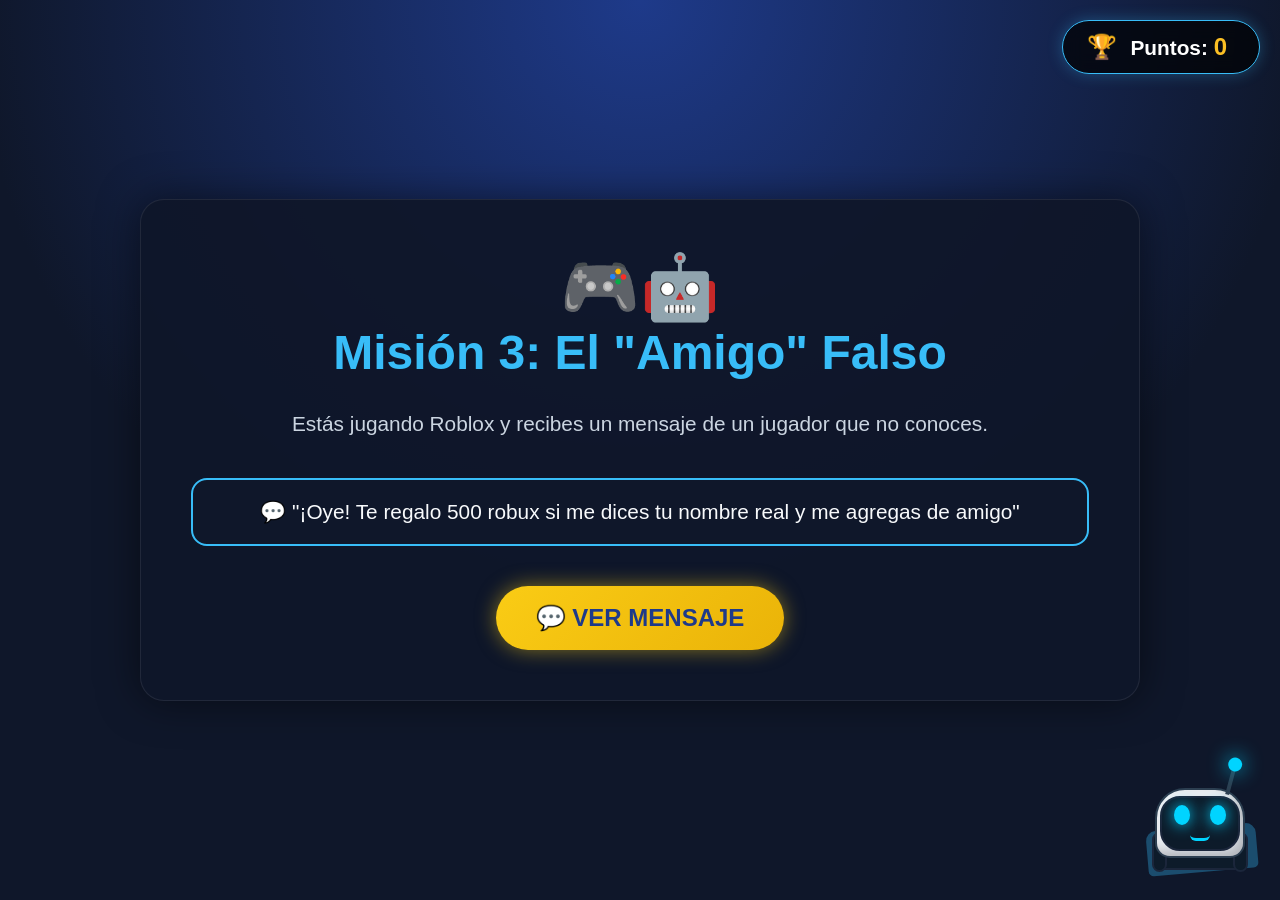
<file: M03.html>
<!DOCTYPE html>
<html lang="es">
<head>
  <meta charset="UTF-8" />
  <meta name="viewport" content="width=device-width, initial-scale=1.0, user-scalable=yes" />
  <title>Misión 3 | Roblox: El Amigo Falso</title>
  <link rel="stylesheet" href="base.css" />
  <link rel="stylesheet" href="M03.css" />
  <style>
    .roblox-btn {
      background: linear-gradient(135deg, #facc15, #eab308);
      color: #1e3a8a;
      font-size: 1.5rem;
      font-weight: bold;
      padding: 18px 40px;
      margin-top: 40px;
      border: none;
      border-radius: 60px;
      cursor: pointer;
      transition: all 0.3s ease;
      box-shadow: 0 0 20px rgba(250,204,21,0.5);
    }
    .roblox-btn:hover {
      transform: scale(1.05);
      box-shadow: 0 0 35px rgba(250,204,21,0.8);
    }

    @keyframes slideIn {
        0% { transform: translateX(100px); opacity: 0; }
        100% { transform: translateX(0); opacity: 1; }
    }

  </style>
</head>
<body>

<div class="score-bar">
  <span>🏆</span> Puntos: <span id="scoreValue">0</span>
</div>

<!-- MENSAJE DE PENALIZACIÓN -->
<div id="penaltyMessage" style="display: none; position: fixed; top: 80px; right: 20px; background: rgba(239, 68, 68, 0.95); color: white; padding: 12px 24px; border-radius: 12px; font-weight: bold; font-size: 1.1rem; z-index: 200; box-shadow: 0 4px 15px rgba(0,0,0,0.3); border: 2px solid #ef4444; animation: slideIn 0.3s ease;">
    ❌ ¡Has perdido 5 puntos! Intenta de nuevo.
</div>

<!-- PANTALLA 1: EXPLICACIÓN -->
<section class="screen active" id="missionIntroScreen">
  <div class="panel">
    <div style="font-size: 4rem;">🎮🤖</div>
    <h2 class="mission-title">Misión 3: El "Amigo" Falso</h2>
    <p class="mission-text">
      Estás jugando Roblox y recibes un mensaje de un jugador que no conoces.
    </p>
    <div class="question-highlight">
      💬 "¡Oye! Te regalo 500 robux si me dices tu nombre real y me agregas de amigo"
    </div>
    <button class="roblox-btn" id="seeChatBtn">💬 VER MENSAJE</button>
  </div>
</section>

<!-- PANTALLA 2: CHAT DE ROBLOX -->
<section class="screen" id="chatScreen">
  <div class="panel" style="max-width: 650px;">
    <div style="background: #1e1e2f; border-radius: 20px; padding: 25px; text-align: left;">
      
      <!-- Cabecera del jugador -->
      <div style="display: flex; align-items: center; gap: 15px; margin-bottom: 25px;">
        <div style="background: #00b2ff; width: 50px; height: 50px; border-radius: 50%; display: flex; align-items: center; justify-content: center; font-size: 1.8rem;">👾</div>
        <div>
          <strong style="color: #00b2ff;">ProPlayer1337</strong>
          <span style="color: #6c6c8a; font-size: 0.8rem;">● En línea</span>
        </div>
      </div>
      
      <!-- Mensajes del estafador -->
      <div style="background: #2a2a3a; border-radius: 18px; padding: 15px; margin-bottom: 15px;">
        <p>🤝 Hola! Vi que juegas muy bien. Quiero hacerte un regalo.</p>
      </div>
      
      <div style="background: #2a2a3a; border-radius: 18px; padding: 15px; margin-bottom: 15px;">
        <p>💰 Te doy <strong style="color: #facc15;">500 Robux GRATIS</strong> solo por ser mi amigo.</p>
      </div>
      
      <div style="background: #2a2a3a; border-radius: 18px; padding: 15px; margin-bottom: 15px;">
        <p>📝 Solo necesito que me digas:<br>
        • ¿Cómo te llamas?<br>
        • ¿Qué edad tienes?<br>
        • ¿En qué colegio estudias?</p>
      </div>
      
      <!-- Cajetín con halo pulsante -->
      <div class="glowing-box" id="decisionBox">
        <p style="color: #facc15; font-weight: bold; margin-bottom: 10px;">⚠️ ¿QUÉ DEBERÍAS HACER? ⚠️</p>
        <p style="font-size: 0.9rem;">Elige la opción correcta para proteger tus datos</p>
      </div>
    </div>
    
    <!-- Botones de decisión (estilo neutro) -->
    <div class="choice-buttons">
      <button class="decision-btn" id="badChoiceBtn" data-value="bad">📝 Dar mis datos</button>
      <button class="decision-btn" id="goodChoiceBtn" data-value="good">🛡️ Bloquear y reportar</button>
    </div>
  </div>
</section>

<!-- OVERLAY -->
<div class="overlay" id="overlay"></div>

<!-- MODAL ÉXITO (estilo oscuro) -->
<div class="modal success-modal-custom" id="successModal">
  <div class="modal-icon">🤖✨🛡️</div>
  <h2>🎉 ¡Excelente decisión, detective!</h2>
  <p>Has decidido NO compartir tus datos y reportar al jugador sospechoso.</p>
  <div class="modal-tips">
    <p>🔐 <strong>Consejos importantes:</strong></p>
    <ul>
      <li>Nunca aceptes regalos de extraños en juegos</li>
      <li>Pueden ser estafas para robar tu cuenta o tus datos</li>
      <li>Siempre reporta usuarios sospechosos a la plataforma</li>
      <li>No compartas información personal en el chat del juego</li>
    </ul>
  </div>
  <p class="points-add"><strong>+100 puntos</strong> por proteger tu privacidad.</p>
  <button class="modal-button" id="continueBtn">🏆 Siguiente misión</button>
</div>

<!-- MODAL ERROR (estilo oscuro) -->
<div class="modal error-modal-custom" id="errorModal">
  <div class="modal-icon">⚠️💀⚠️</div>
  <h2>⚠️ ¡Cuidado! Has caído en una trampa</h2>
  <p>Compartir tus datos con un desconocido puede ser muy peligroso.</p>
  <div class="modal-tips">
    <p>🔐 <strong>Recuerda:</strong></p>
    <ul>
      <li>Los estafadores usan ofertas falsas para obtener información personal</li>
      <li>Siempre debes: Bloquear, reportar y NO responder a extraños</li>
      <li>Nunca des tu nombre real, edad o colegio en juegos online</li>
    </ul>
  </div>
  <button class="modal-button" id="closeErrorBtn">🔍 Intentar de nuevo</button>
</div>

<!-- INICIO DE LA MASCOTA PIXEL -->
<div id="mascota-container">
    <!-- Burbuja de diálogo -->
    <div id="dialogo-burbuja">¡Conectando!</div>
    
    <!-- Estructura del robot (Solo CSS) -->
    <div class="pixel-robot">
        <div class="robot-head">
            <div class="robot-antenna"></div>
            <div class="robot-screen">
                <div class="eyes">
                    <div class="eye"></div>
                    <div class="eye"></div>
                </div>
                <div class="mouth"></div>
            </div>
        </div>
        <div class="robot-body">
            <div class="arm arm-left"></div>
            <div class="arm arm-right"></div>
        </div>
    </div>
</div>
<!-- FIN DE LA MASCOTA PIXEL -->

<!-- Enlace a los archivos de la mascota -->
<link rel="stylesheet" href="mascota.css">
<script src="mascota.js"></script>

<script src="M03.js"></script>
</body>
</html>
</file>
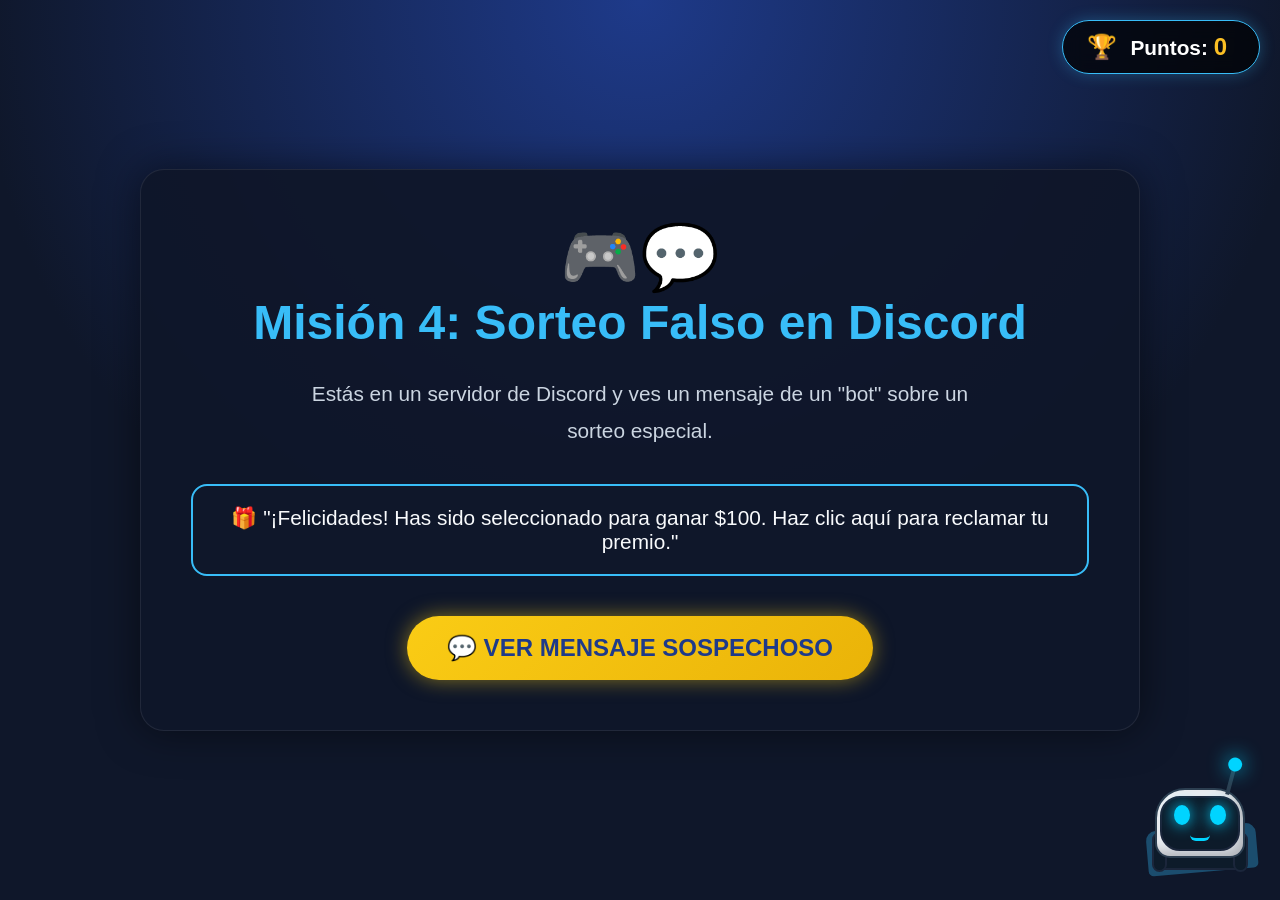
<file: M04.html>
<!DOCTYPE html>
<html lang="es">
<head>
  <meta charset="UTF-8" />
  <meta name="viewport" content="width=device-width, initial-scale=1.0, user-scalable=yes" />
  <title>Misión 4 | Discord: Sorteo Falso</title>
  <link rel="stylesheet" href="base.css" />
  <link rel="stylesheet" href="M04.css" />
  <style>
    @keyframes slideIn {
    0% { transform: translateX(100px); opacity: 0; }
    100% { transform: translateX(0); opacity: 1; }
    }
  </style>
</head>
<body>

<div class="score-bar">
  <span>🏆</span> Puntos: <span id="scoreValue">0</span>
</div>

<!-- MENSAJE DE PENALIZACIÓN -->
<div id="penaltyMessage" style="display: none; position: fixed; top: 80px; right: 20px; background: rgba(239, 68, 68, 0.95); color: white; padding: 12px 24px; border-radius: 12px; font-weight: bold; font-size: 1.1rem; z-index: 200; box-shadow: 0 4px 15px rgba(0,0,0,0.3); border: 2px solid #ef4444; animation: slideIn 0.3s ease;">
    ❌ ¡Has perdido 5 puntos! Intenta de nuevo.
</div>

<!-- PANTALLA 1: EXPLICACIÓN -->
<section class="screen active" id="missionIntroScreen">
  <div class="panel">
    <div style="font-size: 4rem;">🎮💬</div>
    <h2 class="mission-title">Misión 4: Sorteo Falso en Discord</h2>
    <p class="mission-text">
      Estás en un servidor de Discord y ves un mensaje de un "bot" sobre un sorteo especial.
    </p>
    <div class="question-highlight">
      🎁 "¡Felicidades! Has sido seleccionado para ganar $100. Haz clic aquí para reclamar tu premio."
    </div>
    <button class="discord-btn" id="seeMsgBtn">💬 VER MENSAJE SOSPECHOSO</button>
  </div>
</section>

<!-- PANTALLA 2: MENSAJE DE DISCORD -->
<section class="screen" id="messageScreen">
  <div class="panel" style="max-width: 650px;">
    <div class="discord-chat">
      
      <!-- Mensaje del bot falso -->
      <div class="discord-message">
        <div class="discord-header">
          <div class="discord-avatar" style="background: #5865f2;">🎲</div>
          <div>
            <span class="discord-username" style="color: #5865f2;">SorteosOficiales</span>
            <span class="discord-bot">BOT</span>
            <span style="color: #6c6c8a; font-size: 0.8rem; margin-left: 8px;">Hoy a las 15:42</span>
          </div>
        </div>
        <p>🎉 <strong>¡ATENCIÓN MIEMBRO DEL SERVIDOR!</strong> 🎉</p>
        <p style="margin-top: 10px;">Has sido seleccionado como el <strong style="color: #facc15;">GANADOR #3847</strong> del sorteo semanal.</p>
        <p style="margin-top: 10px;">💰 <strong>Premio: $100 USD en Tarjeta de Regalo</strong> 💰</p>
        <p style="margin-top: 15px;">👉 Para reclamar tu premio, haz clic aquí:</p>
        <div class="fake-url">
          🔗 https://www.disc<span style="color: #ef4444;">0</span>rd-gift.click/verify
        </div>
        <p style="margin-top: 15px; font-size: 0.85rem; color: #8a8a9e;">
          *Escribe tu contraseña para verificar tu identidad*
        </p>
      </div>

      <!-- Cajetín con halo pulsante -->
      <div class="glowing-question">
        <p style="color: #5865f2; font-weight: bold; margin-bottom: 10px;">⚠️ ¿QUÉ DEBERÍAS HACER? ⚠️</p>
        <p style="font-size: 0.9rem;">Elige la opción correcta para proteger tu cuenta</p>
      </div>
    </div>

    <!-- Botones de decisión -->
    <div class="choice-buttons">
      <button class="decision-btn" id="badChoiceBtn">🔗 Hacer clic y poner mi contraseña</button>
      <button class="decision-btn" id="goodChoiceBtn">🛡️ Reportar, bloquear y NO hacer clic</button>
    </div>
  </div>
</section>

<!-- MODALES -->
<div class="overlay" id="overlay"></div>

<!-- MODAL ÉXITO (estilo oscuro como los carteles originales) -->
<div class="modal success-modal-custom" id="successModal">
  <div class="modal-icon">🛡️✨🕵️</div>
  <h2>🎉 ¡Excelente decisión, detective!</h2>
  <p>Has identificado correctamente la estafa y NO caíste en la trampa.</p>
  <div class="modal-tips">
    <p>🔐 <strong>Consejos importantes para Discord:</strong></p>
    <ul>
      <li>Discord NUNCA pide tu contraseña por mensaje</li>
      <li>Revisa bien las URLs: "disc0rd" con 0 es falso</li>
      <li>Activa la verificación en dos pasos en Discord</li>
      <li>Reporta mensajes sospechosos al administrador</li>
    </ul>
  </div>
  <p class="points-add"><strong>+100 puntos</strong> por proteger tu cuenta.</p>
  <button class="modal-button" id="continueBtn">🏆 Siguiente misión</button>
</div>

<!-- MODAL ERROR (estilo oscuro con calavera) -->
<div class="modal error-modal-custom" id="errorModal">
  <div class="modal-icon">💀⚠️💀</div>
  <h2>⚠️ ¡Cuidado! Has caído en la trampa</h2>
  <p>Al hacer clic y poner tu contraseña, los hackers pueden robar tu cuenta.</p>
  <div class="modal-tips">
    <p>🔐 <strong>Qué debes hacer si ya cometiste este error:</strong></p>
    <ul>
      <li>Cambia tu contraseña INMEDIATAMENTE</li>
      <li>Activa la verificación en dos pasos</li>
      <li>Revisa los dispositivos conectados a tu cuenta</li>
      <li>Avísale a tus amigos que no abran mensajes sospechosos</li>
    </ul>
  </div>
  <button class="modal-button" id="closeErrorBtn">🔍 Intentar de nuevo</button>
</div>

<!-- INICIO DE LA MASCOTA PIXEL -->
<div id="mascota-container">
    <!-- Burbuja de diálogo -->
    <div id="dialogo-burbuja">¡Conectando!</div>
    
    <!-- Estructura del robot (Solo CSS) -->
    <div class="pixel-robot">
        <div class="robot-head">
            <div class="robot-antenna"></div>
            <div class="robot-screen">
                <div class="eyes">
                    <div class="eye"></div>
                    <div class="eye"></div>
                </div>
                <div class="mouth"></div>
            </div>
        </div>
        <div class="robot-body">
            <div class="arm arm-left"></div>
            <div class="arm arm-right"></div>
        </div>
    </div>
</div>
<!-- FIN DE LA MASCOTA PIXEL -->

<!-- Enlace a los archivos de la mascota -->
<link rel="stylesheet" href="mascota.css">
<script src="mascota.js"></script>

<script src="M04.js"></script>
</body>
</html>
</file>
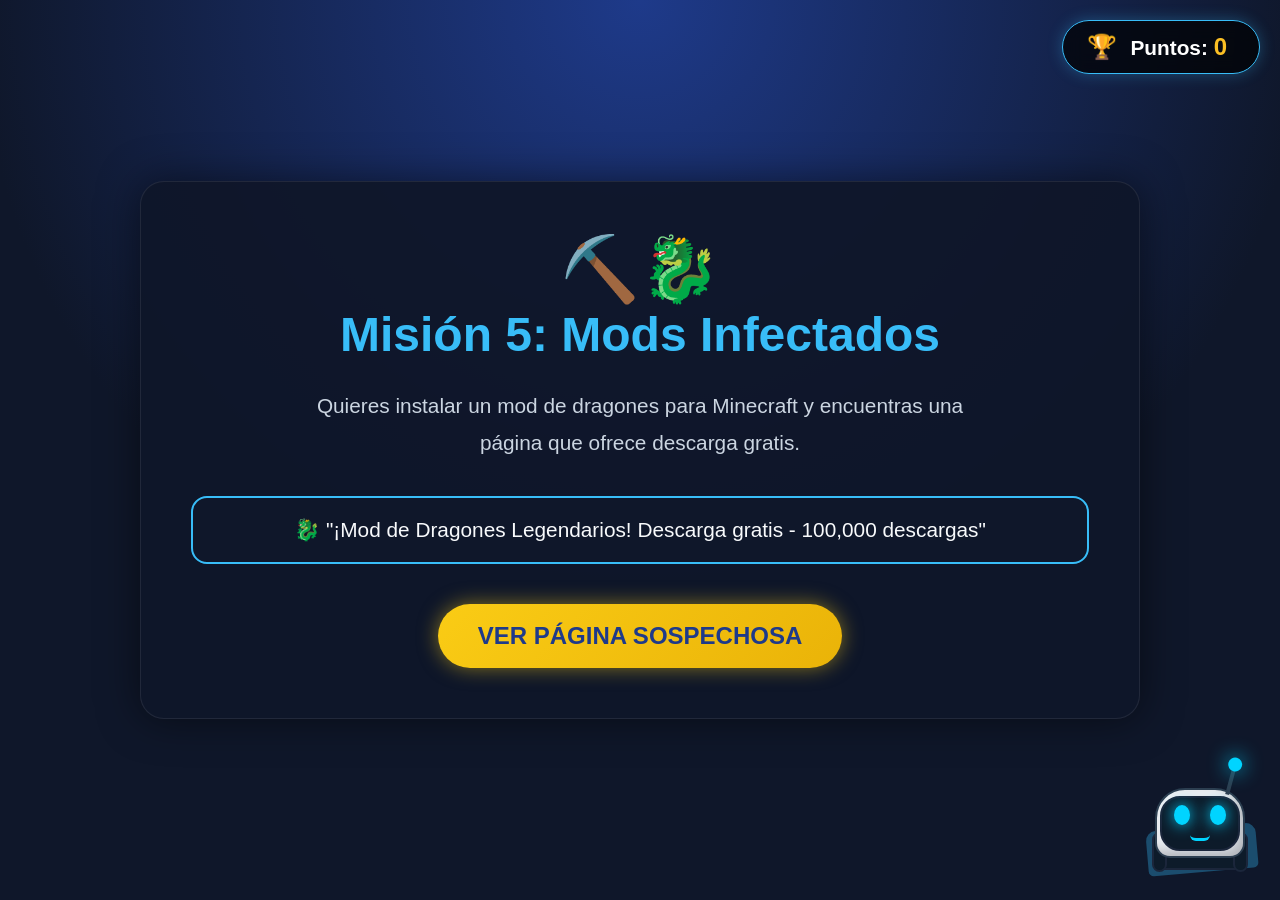
<file: M05.html>
<!DOCTYPE html>
<html lang="es">
<head>
  <meta charset="UTF-8" />
  <meta name="viewport" content="width=device-width, initial-scale=1.0, user-scalable=yes" />
  <title>Misión 5 | Minecraft: Mods Infectados</title>
  <link rel="stylesheet" href="base.css" />
  <link rel="stylesheet" href="M05.css" />
  <style>
    @keyframes slideIn {
        0% { transform: translateX(100px); opacity: 0; }
        100% { transform: translateX(0); opacity: 1; }
    }
  </style>
</head>
<body>

<div class="score-bar">
  <span>🏆</span> Puntos: <span id="scoreValue">0</span>
</div>

<!-- MENSAJE DE PENALIZACIÓN -->
<div id="penaltyMessage" style="display: none; position: fixed; top: 80px; right: 20px; background: rgba(239, 68, 68, 0.95); color: white; padding: 12px 24px; border-radius: 12px; font-weight: bold; font-size: 1.1rem; z-index: 200; box-shadow: 0 4px 15px rgba(0,0,0,0.3); border: 2px solid #ef4444; animation: slideIn 0.3s ease;">
    ❌ ¡Has perdido 5 puntos! Intenta de nuevo.
</div>

<!-- PANTALLA 1: EXPLICACIÓN -->
<section class="screen active" id="missionIntroScreen">
  <div class="panel">
    <div style="font-size: 4rem;">⛏️🐉</div>
    <h2 class="mission-title">Misión 5: Mods Infectados</h2>
    <p class="mission-text">
      Quieres instalar un mod de dragones para Minecraft y encuentras una página que ofrece descarga gratis.
    </p>
    <div class="question-highlight">
      🐉 "¡Mod de Dragones Legendarios! Descarga gratis - 100,000 descargas"
    </div>
    <button class="minecraft-btn" id="seePageBtn">VER PÁGINA SOSPECHOSA</button>
  </div>
</section>

<!-- PANTALLA 2: PÁGINA FALSA DE DESCARGA -->
<section class="screen" id="downloadPageScreen">
  <div class="panel" style="max-width: 700px;">
    <div class="fake-download-page">
      
      <div class="mod-title">
        🐉 DRAGONES LEGENDARIOS 🐉
      </div>
      
      <p style="text-align: center; color: #8a8a9e;">Versión 2.3 | Compatible con Minecraft 1.20</p>
      
      <div style="text-align: center; margin: 20px 0;">
        <span style="background: #227722; padding: 8px 16px; border-radius: 20px; font-size: 0.9rem;">✓ 100,000 descargas</span>
        <span style="background: #227722; padding: 8px 16px; border-radius: 20px; font-size: 0.9rem; margin-left: 10px;">✓ 4.8 estrellas</span>
      </div>

      <!-- URL sospechosa (solo la información, sin pistas) -->
      <div class="info-box">
        <p>🔗 <strong>Enlace de descarga:</strong></p>
        <div class="url-suspicious">
          https://www.minecraft-modz.xyz/dragones-gratis/download.exe
        </div>
      </div>

      <!-- Cajetín con halo pulsante para la decisión -->
      <div class="glowing-question">
        <p style="color: #44aa44; font-weight: bold; margin-bottom: 10px;">⚠️ ¿QUÉ DEBERÍAS HACER? ⚠️</p>
        <p style="font-size: 0.9rem;">Elige la opción correcta para proteger tu computadora</p>
      </div>
    </div>

    <!-- Botones de decisión -->
    <div class="choice-buttons">
      <button class="decision-btn" id="badChoiceBtn">⬇️ Descargar e instalar el archivo</button>
      <button class="decision-btn" id="goodChoiceBtn">🛡️ Buscar el mod en CurseForge oficial</button>
    </div>
  </div>
</section>

<!-- MODALES -->
<div class="overlay" id="overlay"></div>

<!-- MODAL ÉXITO (estilo oscuro) -->
<div class="modal success-modal-custom" id="successModal">
  <div class="modal-icon">🛡️✨⛏️</div>
  <h2>🎉 ¡Excelente decisión, detective!</h2>
  <p>Has identificado correctamente la página falsa y NO descargaste el virus.</p>
  <div class="modal-tips">
    <p>🔐 <strong>Consejos importantes para Minecraft:</strong></p>
    <ul>
      <li>Descarga mods SOLO de CurseForge o Modrinth (sitios oficiales)</li>
      <li>Los mods verdaderos terminan en <strong>.jar</strong>, NO en .exe</li>
      <li>NUNCA desactives el antivirus para instalar algo</li>
      <li>Si una página tiene muchos anuncios, probablemente es falsa</li>
    </ul>
  </div>
  <p class="points-add"><strong>+100 puntos</strong> por proteger tu computadora.</p>
  <button class="modal-button" id="continueBtn">🏆 Ver resultado final</button>
</div>

<!-- MODAL ERROR (estilo oscuro con calavera) -->
<div class="modal error-modal-custom" id="errorModal">
  <div class="modal-icon">💀⚠️💀</div>
  <h2>⚠️ ¡Cuidado! Has descargado un virus</h2>
  <p>Ese archivo .exe puede robar tu cuenta de Minecraft o dañar tu computadora.</p>
  <div class="modal-tips">
    <p>🔐 <strong>Qué debes hacer si cometiste este error:</strong></p>
    <ul>
      <li>Ejecuta un análisis completo con tu antivirus</li>
      <li>Cambia la contraseña de tu cuenta de Minecraft</li>
      <li>Activa la verificación en dos pasos</li>
      <li>NO vuelvas a descargar de páginas sospechosas</li>
    </ul>
  </div>
  <p class="points-add">💡 <strong>Recuerda:</strong> Los mods seguros terminan en .jar</p>
  <button class="modal-button" id="closeErrorBtn">🔍 Intentar de nuevo</button>
</div>

<!-- INICIO DE LA MASCOTA PIXEL -->
<div id="mascota-container">
    <!-- Burbuja de diálogo -->
    <div id="dialogo-burbuja">¡Conectando!</div>
    
    <!-- Estructura del robot (Solo CSS) -->
    <div class="pixel-robot">
        <div class="robot-head">
            <div class="robot-antenna"></div>
            <div class="robot-screen">
                <div class="eyes">
                    <div class="eye"></div>
                    <div class="eye"></div>
                </div>
                <div class="mouth"></div>
            </div>
        </div>
        <div class="robot-body">
            <div class="arm arm-left"></div>
            <div class="arm arm-right"></div>
        </div>
    </div>
</div>
<!-- FIN DE LA MASCOTA PIXEL -->

<!-- Enlace a los archivos de la mascota -->
<link rel="stylesheet" href="mascota.css">
<script src="mascota.js"></script>

<script src="M05.js"></script>
</body>
</html>
</file>
<file: styles.css>
/* ================================================================
   CONFIGURACIÓN GLOBAL
   ================================================================ */
* {
    margin: 0;
    padding: 0;
    box-sizing: border-box;
}

/* Fuente principal: Orbitron para títulos, Roboto para textos */
body {
    font-family: 'Segoe UI', Tahoma, Geneva, Verdana, sans-serif;
    background-color: #0a0a0a; /* Fondo negro total */
    color: #e0e0e0;
    line-height: 1.6;
    scroll-behavior: smooth;
}

/* ================================================================
   NAVEGACIÓN (Franja superior con efecto metálico)
   ================================================================ */
.navbar {
    position: fixed;
    top: 0;
    left: 0;
    width: 100%;
    background: rgba(10, 10, 10, 0.95);
    backdrop-filter: blur(10px);
    border-bottom: 2px solid #00d4ff;
    box-shadow: 0 0 20px rgba(0, 212, 255, 0.3);
    z-index: 1000;
    padding: 0 20px;
}

.nav-container {
    max-width: 1200px;
    margin: 0 auto;
    display: flex;
    justify-content: space-between;
    align-items: center;
    height: 70px;
}

/* Logo CiberMind con efecto metálico */
.nav-logo {
    font-family: 'Orbitron', sans-serif;
    font-size: 1.8rem;
    font-weight: 900;
    letter-spacing: 2px;
}

.logo-text {
    color: #ffffff;
    text-shadow: 0 0 10px rgba(0, 212, 255, 0.5);
}

.logo-text-metal {
    color: #00d4ff;
    text-shadow: 
        0 0 10px rgba(0, 212, 255, 0.8),
        0 0 20px rgba(0, 212, 255, 0.4),
        0 0 40px rgba(0, 212, 255, 0.2);
    background: linear-gradient(180deg, #00d4ff, #0088cc);
    -webkit-background-clip: text;
    -webkit-text-fill-color: transparent;
    background-clip: text;
}

/* Menú de navegación */
.nav-menu {
    display: flex;
    list-style: none;
    gap: 5px;
}

.nav-item {
    position: relative;
}

.nav-link {
    display: flex;
    align-items: center;
    gap: 8px;
    padding: 10px 18px;
    color: #a0a0a0;
    text-decoration: none;
    font-weight: 600;
    font-size: 0.95rem;
    border-radius: 8px;
    transition: all 0.3s ease;
    font-family: 'Orbitron', sans-serif;
    font-weight: 400;
    letter-spacing: 0.5px;
}

.nav-link .nav-icon {
    font-size: 1.2rem;
}

/* Efecto hover de los links */
.nav-link:hover {
    color: #ffffff;
    background: rgba(0, 212, 255, 0.15);
    box-shadow: 0 0 15px rgba(0, 212, 255, 0.2);
}

/* Link activo (sección visible) */
.nav-link.active {
    color: #00d4ff;
    background: rgba(0, 212, 255, 0.1);
    border: 1px solid rgba(0, 212, 255, 0.3);
    box-shadow: 0 0 20px rgba(0, 212, 255, 0.15);
}

/* Botón de menú hamburguesa (responsive) */
.nav-toggle {
    display: none;
    flex-direction: column;
    cursor: pointer;
    gap: 5px;
}

.nav-toggle .bar {
    width: 28px;
    height: 3px;
    background: #00d4ff;
    border-radius: 2px;
    transition: all 0.3s ease;
}

/* ================================================================
   CONTENIDO PRINCIPAL
   ================================================================ */
.main-content {
    margin-top: 70px; /* Espacio para la navbar fija */
    min-height: calc(100vh - 70px);
}

/* Cada sección */
.section {
    display: none; /* Ocultas por defecto */
    padding: 60px 20px;
    min-height: calc(100vh - 70px);
    animation: fadeIn 0.5s ease;
}

.section.active-section {
    display: block; /* Solo la activa se muestra */
}

/* Contenedor interno de cada sección */
.section-container {
    max-width: 1200px;
    margin: 0 auto;
}

/* ================================================================
   TÍTULOS (Efecto metálico)
   ================================================================ */
.main-title {
    font-family: 'Orbitron', sans-serif;
    font-size: 4rem;
    font-weight: 900;
    text-align: center;
    margin-bottom: 20px;
    line-height: 1.2;
}

.title-line {
    display: block;
    color: #ffffff;
    text-shadow: 0 0 20px rgba(0, 212, 255, 0.3);
}

.title-line.metal {
    background: linear-gradient(180deg, #00d4ff, #0066aa, #00d4ff);
    -webkit-background-clip: text;
    -webkit-text-fill-color: transparent;
    background-clip: text;
    text-shadow: 0 0 30px rgba(0, 212, 255, 0.5);
    font-size: 4.5rem;
}

.section-title {
    font-family: 'Orbitron', sans-serif;
    font-size: 2.8rem;
    font-weight: 700;
    color: #00d4ff;
    text-shadow: 0 0 20px rgba(0, 212, 255, 0.3);
    text-align: center;
    margin-bottom: 15px;
    display: flex;
    align-items: center;
    justify-content: center;
    gap: 15px;
}

.title-icon {
    font-size: 2.5rem;
}

.section-description {
    text-align: center;
    font-size: 1.2rem;
    color: #b0b0b0;
    margin-bottom: 40px;
    max-width: 700px;
    margin-left: auto;
    margin-right: auto;
}

/* ================================================================
   SECCIÓN: MISIÓN CENTRAL (Home)
   ================================================================ */
.subtitle {
    text-align: center;
    font-size: 1.4rem;
    color: #88ccff;
    margin-bottom: 50px;
    min-height: 40px;
    font-family: 'Orbitron', sans-serif;
    font-weight: 400;
}

.typing-text {
    border-right: 3px solid #00d4ff;
    padding-right: 5px;
    animation: blink 0.8s step-end infinite;
}

/* Estadísticas (puntos, rango, misiones) */
.stats-container {
    display: flex;
    justify-content: center;
    gap: 30px;
    flex-wrap: wrap;
    margin-bottom: 50px;
}

.stat-card {
    background: rgba(0, 212, 255, 0.05);
    border: 1px solid rgba(0, 212, 255, 0.2);
    border-radius: 15px;
    padding: 20px 35px;
    display: flex;
    align-items: center;
    gap: 20px;
    min-width: 180px;
    transition: all 0.3s ease;
}

.stat-card:hover {
    transform: translateY(-5px);
    box-shadow: 0 10px 30px rgba(0, 212, 255, 0.15);
    border-color: #00d4ff;
}

.stat-icon {
    font-size: 2.5rem;
}

.stat-info {
    display: flex;
    flex-direction: column;
}

.stat-label {
    font-size: 0.8rem;
    color: #888;
    text-transform: uppercase;
    letter-spacing: 1px;
}

.stat-value {
    font-size: 1.8rem;
    font-weight: 700;
    color: #00d4ff;
    font-family: 'Orbitron', sans-serif;
}

/* Caja de motivación */
.motivation-box {
    background: linear-gradient(135deg, rgba(0, 212, 255, 0.05), rgba(0, 212, 255, 0.1));
    border-left: 4px solid #00d4ff;
    border-radius: 10px;
    padding: 25px 35px;
    margin-bottom: 40px;
    text-align: center;
}

.motivation-text {
    font-size: 1.3rem;
    color: #cccccc;
    font-style: italic;
}

.motivation-text strong {
    color: #00d4ff;
    font-style: normal;
}

/* Botón de llamada a la acción (CTA) */
.cta-container {
    text-align: center;
    margin-top: 20px;
}

.cta-button {
    display: inline-block;
    padding: 18px 45px;
    background: linear-gradient(135deg, #00d4ff, #0088cc);
    color: #0a0a0a;
    text-decoration: none;
    font-family: 'Orbitron', sans-serif;
    font-weight: 700;
    font-size: 1.3rem;
    border-radius: 50px;
    transition: all 0.3s ease;
    box-shadow: 0 0 30px rgba(0, 212, 255, 0.3);
    border: none;
    cursor: pointer;
}

.cta-button:hover {
    transform: scale(1.05);
    box-shadow: 0 0 50px rgba(0, 212, 255, 0.5);
}

.cta-icon {
    margin-right: 10px;
}

.cta-arrow {
    margin-left: 10px;
    display: inline-block;
    transition: transform 0.3s ease;
}

.cta-button:hover .cta-arrow {
    transform: translateX(8px);
}

/* ================================================================
   SECCIÓN: JUEGO (Ciberdetectives)
   ================================================================ */
.game-card {
    background: rgba(0, 212, 255, 0.05);
    border: 2px solid rgba(0, 212, 255, 0.2);
    border-radius: 20px;
    padding: 40px;
    display: flex;
    flex-wrap: wrap;
    gap: 40px;
    align-items: center;
    justify-content: space-between;
    margin-bottom: 40px;
}

.game-preview {
    display: flex;
    align-items: center;
    gap: 30px;
    flex: 2;
    min-width: 280px;
}

.game-preview-icon {
    font-size: 5rem;
    background: rgba(0, 212, 255, 0.1);
    padding: 20px;
    border-radius: 20px;
    border: 2px solid rgba(0, 212, 255, 0.2);
}

.game-preview-text h3 {
    font-family: 'Orbitron', sans-serif;
    font-size: 1.5rem;
    color: #00d4ff;
    margin-bottom: 10px;
}

.game-preview-text p {
    color: #b0b0b0;
    margin-bottom: 15px;
}

.game-features {
    list-style: none;
    padding: 0;
}

.game-features li {
    color: #a0a0a0;
    padding: 5px 0;
    font-size: 0.95rem;
}

.game-launch {
    flex: 1;
    min-width: 200px;
    text-align: center;
}

.btn-jugar {
    display: inline-block;
    padding: 20px 40px;
    background: linear-gradient(135deg, #ff6b00, #ff3300);
    color: white;
    font-family: 'Orbitron', sans-serif;
    font-weight: 700;
    font-size: 1.5rem;
    text-decoration: none;
    border-radius: 15px;
    transition: all 0.3s ease;
    box-shadow: 0 0 30px rgba(255, 51, 0, 0.4);
    border: none;
    cursor: pointer;
}

.btn-jugar:hover {
    transform: scale(1.08);
    box-shadow: 0 0 50px rgba(255, 51, 0, 0.6);
}

.btn-jugar-icon {
    margin-right: 10px;
}

.game-note {
    margin-top: 15px;
    font-size: 0.85rem;
    color: #888;
}

/* Estadísticas del juego */
.game-stats {
    display: flex;
    justify-content: center;
    gap: 50px;
    flex-wrap: wrap;
    padding: 20px;
    background: rgba(0, 0, 0, 0.3);
    border-radius: 15px;
    border: 1px solid rgba(0, 212, 255, 0.1);
}

.game-stat-item {
    text-align: center;
}

.game-stat-number {
    display: block;
    font-family: 'Orbitron', sans-serif;
    font-size: 2.5rem;
    font-weight: 700;
    color: #00d4ff;
}

.game-stat-label {
    font-size: 0.9rem;
    color: #888;
}

/* ================================================================
   SECCIÓN: ARCHIVO DEL ENEMIGO (Tarjetas)
   ================================================================ */
.cards-grid {
    display: grid;
    grid-template-columns: repeat(auto-fit, minmax(250px, 1fr));
    gap: 25px;
}

.enemy-card {
    background: rgba(0, 0, 0, 0.6);
    border: 1px solid rgba(0, 212, 255, 0.15);
    border-radius: 15px;
    padding: 25px;
    transition: all 0.3s ease;
}

.enemy-card:hover {
    transform: translateY(-8px);
    border-color: #00d4ff;
    box-shadow: 0 10px 30px rgba(0, 212, 255, 0.15);
}

.card-header {
    display: flex;
    align-items: center;
    gap: 12px;
    margin-bottom: 15px;
    border-bottom: 1px solid rgba(0, 212, 255, 0.1);
    padding-bottom: 10px;
}

.card-emoji {
    font-size: 2rem;
}

.card-header h3 {
    font-family: 'Orbitron', sans-serif;
    font-size: 1.3rem;
    color: #00d4ff;
}

.card-body p {
    color: #b0b0b0;
    margin-bottom: 12px;
    font-size: 0.95rem;
}

.card-body p strong {
    color: #ffffff;
}

.card-tip {
    background: rgba(0, 212, 255, 0.08);
    padding: 12px 15px;
    border-radius: 8px;
    border-left: 3px solid #00d4ff;
    font-size: 0.9rem;
    color: #cccccc;
    margin-top: 10px;
}

/* ================================================================
   SECCIÓN: KIT DE SUPERVIVENCIA (Checklist interactivo)
   ================================================================ */
.checklist-container {
    max-width: 700px;
    margin: 0 auto 30px;
    background: rgba(0, 0, 0, 0.4);
    border-radius: 15px;
    padding: 20px;
    border: 1px solid rgba(0, 212, 255, 0.1);
}

.checklist-item {
    padding: 12px 15px;
    border-bottom: 1px solid rgba(255, 255, 255, 0.05);
    transition: background 0.3s ease;
}

.checklist-item:last-child {
    border-bottom: none;
}

.checklist-item:hover {
    background: rgba(0, 212, 255, 0.05);
}

.checklist-checkbox {
    display: none; /* Ocultamos el checkbox nativo */
}

.checklist-label {
    display: flex;
    align-items: flex-start;
    gap: 15px;
    cursor: pointer;
    padding: 5px 0;
}

/* Checkbox personalizado */
.checklist-label::before {
    content: "⬜";
    font-size: 1.5rem;
    line-height: 1.4;
    flex-shrink: 0;
    transition: all 0.3s ease;
}

.checklist-checkbox:checked + .checklist-label::before {
    content: "✅";
}

.checklist-checkbox:checked + .checklist-label .checklist-text {
    opacity: 0.7;
    text-decoration: line-through;
}

.checklist-icon {
    font-size: 1.3rem;
    flex-shrink: 0;
}

.checklist-text {
    font-size: 0.95rem;
    color: #c0c0c0;
    transition: all 0.3s ease;
}

.checklist-text strong {
    color: #ffffff;
}

/* Barra de progreso del checklist */
.checklist-progress {
    max-width: 700px;
    margin: 0 auto;
    text-align: center;
    padding: 20px;
    background: rgba(0, 0, 0, 0.3);
    border-radius: 12px;
}

.checklist-progress span {
    color: #b0b0b0;
    font-weight: 600;
}

.progress-percentage {
    color: #00d4ff !important;
    font-family: 'Orbitron', sans-serif;
    font-size: 1.3rem !important;
}

.progress-bar {
    width: 100%;
    height: 10px;
    background: #1a1a1a;
    border-radius: 5px;
    margin-top: 10px;
    overflow: hidden;
    border: 1px solid rgba(0, 212, 255, 0.1);
}

.progress-fill {
    height: 100%;
    background: linear-gradient(90deg, #00d4ff, #0088cc);
    border-radius: 5px;
    transition: width 0.5s ease;
}

/* ================================================================
   SECCIÓN: EL ESCUADRÓN (Equipo)
   ================================================================ */
.team-grid {
    display: grid;
    grid-template-columns: repeat(auto-fit, minmax(250px, 1fr));
    gap: 30px;
    margin-bottom: 50px;
}

.team-card {
    background: rgba(0, 0, 0, 0.5);
    border: 1px solid rgba(0, 212, 255, 0.1);
    border-radius: 15px;
    padding: 30px 25px;
    text-align: center;
    transition: all 0.3s ease;
}

.team-card:hover {
    transform: translateY(-5px);
    border-color: #00d4ff;
    box-shadow: 0 10px 30px rgba(0, 212, 255, 0.1);
}

.team-card-highlight {
    border: 2px solid #00d4ff;
    background: rgba(0, 212, 255, 0.05);
}

.team-avatar {
    font-size: 4rem;
    margin-bottom: 15px;
}

.team-name {
    font-family: 'Orbitron', sans-serif;
    font-size: 1.2rem;
    color: #ffffff;
    margin-bottom: 5px;
}

.team-role {
    color: #00d4ff;
    font-weight: 600;
    font-size: 0.9rem;
    margin-bottom: 10px;
}

.team-desc {
    color: #b0b0b0;
    font-size: 0.95rem;
}

/* Pie de página / Rincón de padres */
.footer-bottom {
    margin-top: 40px;
    border-top: 1px solid rgba(0, 212, 255, 0.1);
    padding-top: 30px;
}

.parent-corner {
    display: flex;
    align-items: flex-start;
    gap: 20px;
    background: rgba(255, 193, 7, 0.05);
    border: 1px solid rgba(255, 193, 7, 0.2);
    border-radius: 12px;
    padding: 20px 25px;
    margin-bottom: 20px;
}

.parent-icon {
    font-size: 2.5rem;
}

.parent-info h4 {
    color: #ffc107;
    font-family: 'Orbitron', sans-serif;
    font-size: 1.1rem;
    margin-bottom: 5px;
}

.parent-info p {
    color: #b0b0b0;
    font-size: 0.95rem;
}

.parent-info small {
    color: #777;
}

.copyright {
    text-align: center;
    color: #555;
    font-size: 0.85rem;
    padding: 10px 0;
}

/* ================================================================
   ANIMACIONES
   ================================================================ */
@keyframes fadeIn {
    from {
        opacity: 0;
        transform: translateY(20px);
    }
    to {
        opacity: 1;
        transform: translateY(0);
    }
}

@keyframes blink {
    50% {
        border-color: transparent;
    }
}

/* ================================================================
   RESPONSIVE (Para celulares y tablets)
   ================================================================ */
@media (max-width: 768px) {
    /* Menú hamburguesa */
    .nav-toggle {
        display: flex;
    }
    
    .nav-menu {
        position: absolute;
        top: 70px;
        left: 0;
        width: 100%;
        background: rgba(10, 10, 10, 0.98);
        flex-direction: column;
        padding: 20px;
        gap: 5px;
        transform: scaleY(0);
        transform-origin: top;
        transition: transform 0.3s ease;
        border-bottom: 2px solid rgba(0, 212, 255, 0.2);
    }
    
    .nav-menu.active {
        transform: scaleY(1);
    }
    
    .nav-link {
        padding: 12px 20px;
        font-size: 1rem;
    }
    
    /* Títulos */
    .main-title {
        font-size: 2.5rem;
    }
    
    .title-line.metal {
        font-size: 2.8rem;
    }
    
    .section-title {
        font-size: 2rem;
    }
    
    /* Stats */
    .stats-container {
        flex-direction: column;
        align-items: center;
    }
    
    .stat-card {
        width: 100%;
        max-width: 280px;
    }
    
    /* Juego */
    .game-card {
        flex-direction: column;
        padding: 25px;
    }
    
    .game-preview {
        flex-direction: column;
        text-align: center;
    }
    
    .btn-jugar {
        font-size: 1.2rem;
        padding: 15px 30px;
    }
    
    .game-stats {
        gap: 20px;
    }
    
    /* Tarjetas */
    .cards-grid {
        grid-template-columns: 1fr;
    }
    
    .team-grid {
        grid-template-columns: 1fr;
    }
    
    .parent-corner {
        flex-direction: column;
        align-items: center;
        text-align: center;
    }
}


/* ================================================================
   SECCIÓN: EL ESCUADRÓN (MVV + Equipo)
   ================================================================ */

/* Grid de Misión, Visión y Valores */
.mvv-grid {
    display: grid;
    grid-template-columns: repeat(auto-fit, minmax(280px, 1fr));
    gap: 25px;
    margin-bottom: 50px;
}

.mvv-card {
    background: rgba(0, 0, 0, 0.5);
    border: 1px solid rgba(0, 212, 255, 0.15);
    border-radius: 15px;
    padding: 30px 25px;
    transition: all 0.3s ease;
    text-align: center;
}

.mvv-card:hover {
    transform: translateY(-5px);
    border-color: #00d4ff;
    box-shadow: 0 10px 30px rgba(0, 212, 255, 0.1);
}

.mvv-icon {
    font-size: 3rem;
    margin-bottom: 15px;
}

.mvv-card h3 {
    font-family: 'Orbitron', sans-serif;
    font-size: 1.3rem;
    color: #00d4ff;
    margin-bottom: 15px;
}

.mvv-card p {
    color: #b0b0b0;
    font-size: 0.95rem;
    line-height: 1.7;
}

/* Lista de valores */
.valores-list {
    list-style: none;
    padding: 0;
    text-align: left;
}

.valores-list li {
    color: #b0b0b0;
    padding: 8px 0;
    font-size: 0.95rem;
    border-bottom: 1px solid rgba(255, 255, 255, 0.05);
}

.valores-list li:last-child {
    border-bottom: none;
}

.valores-list li strong {
    color: #ffffff;
}

/* Subtítulo del equipo */
.team-subtitle {
    font-family: 'Orbitron', sans-serif;
    font-size: 1.8rem;
    color: #ffffff;
    text-align: center;
    margin-bottom: 30px;
    margin-top: 20px;
}

/* Ajustes para las tarjetas del equipo */
.team-grid {
    display: grid;
    grid-template-columns: repeat(auto-fit, minmax(220px, 1fr));
    gap: 25px;
    margin-bottom: 50px;
}

.team-card {
    background: rgba(0, 0, 0, 0.5);
    border: 1px solid rgba(0, 212, 255, 0.1);
    border-radius: 15px;
    padding: 25px 20px;
    text-align: center;
    transition: all 0.3s ease;
}

.team-card:hover {
    transform: translateY(-5px);
    border-color: #00d4ff;
    box-shadow: 0 10px 30px rgba(0, 212, 255, 0.1);
}

.team-card-highlight {
    border: 2px solid #00d4ff;
    background: rgba(0, 212, 255, 0.05);
}

.team-avatar {
    font-size: 3.5rem;
    margin-bottom: 12px;
}

.team-name {
    font-family: 'Orbitron', sans-serif;
    font-size: 1.1rem;
    color: #ffffff;
    margin-bottom: 5px;
}

.team-role {
    color: #00d4ff;
    font-weight: 600;
    font-size: 0.85rem;
    margin-bottom: 10px;
}

.team-desc {
    color: #b0b0b0;
    font-size: 0.9rem;
}

/* ================================================================
   RESPONSIVE PARA MVV
   ================================================================ */
@media (max-width: 768px) {
    .mvv-grid {
        grid-template-columns: 1fr;
    }
    
    .team-grid {
        grid-template-columns: 1fr 1fr;
    }
}

@media (max-width: 480px) {
    .team-grid {
        grid-template-columns: 1fr;
    }
}

/* ================================================================
   SECCIÓN: EL ESCUADRÓN (Dos bloques: MVV + Equipo)
   ================================================================ */

/* --- BLOQUE 1: El Escuadrón Safe Space (MVV) --- */
.escuadron-block {
    margin-bottom: 20px;
}

.mvv-grid {
    display: grid;
    grid-template-columns: repeat(auto-fit, minmax(280px, 1fr));
    gap: 25px;
    margin-top: 10px;
}

.mvv-card {
    background: rgba(0, 0, 0, 0.5);
    border: 1px solid rgba(0, 212, 255, 0.15);
    border-radius: 15px;
    padding: 30px 25px;
    transition: all 0.3s ease;
    text-align: center;
}

.mvv-card:hover {
    transform: translateY(-5px);
    border-color: #00d4ff;
    box-shadow: 0 10px 30px rgba(0, 212, 255, 0.1);
}

.mvv-icon {
    font-size: 3rem;
    margin-bottom: 15px;
}

.mvv-card h3 {
    font-family: 'Orbitron', sans-serif;
    font-size: 1.3rem;
    color: #00d4ff;
    margin-bottom: 15px;
}

.mvv-card p {
    color: #b0b0b0;
    font-size: 0.95rem;
    line-height: 1.7;
}

/* Lista de valores */
.valores-list {
    list-style: none;
    padding: 0;
    text-align: left;
}

.valores-list li {
    color: #b0b0b0;
    padding: 8px 0;
    font-size: 0.95rem;
    border-bottom: 1px solid rgba(255, 255, 255, 0.05);
}

.valores-list li:last-child {
    border-bottom: none;
}

.valores-list li strong {
    color: #ffffff;
}

/* --- SEPARADOR VISUAL --- */
.section-divider {
    display: flex;
    align-items: center;
    justify-content: center;
    gap: 20px;
    margin: 50px 0;
    padding: 0 20px;
}

.divider-line {
    flex: 1;
    height: 2px;
    background: linear-gradient(90deg, transparent, rgba(0, 212, 255, 0.3), transparent);
    max-width: 200px;
}

.divider-icon {
    color: #00d4ff;
    font-size: 1.5rem;
    text-shadow: 0 0 20px rgba(0, 212, 255, 0.4);
    animation: pulseDivider 2s ease-in-out infinite;
}

@keyframes pulseDivider {
    0%, 100% { opacity: 0.6; transform: scale(1); }
    50% { opacity: 1; transform: scale(1.2); }
}

/* --- BLOQUE 2: El Equipo Detrás de Safe Space --- */
.equipo-block {
    margin-top: 10px;
}

.section-subtitle {
    font-family: 'Orbitron', sans-serif;
    font-size: 2.2rem;
    font-weight: 700;
    color: #ffffff;
    text-shadow: 0 0 20px rgba(0, 212, 255, 0.2);
    text-align: center;
    margin-bottom: 10px;
    display: flex;
    align-items: center;
    justify-content: center;
    gap: 15px;
}

.subtitle-icon {
    font-size: 2rem;
}

.team-grid {
    display: grid;
    grid-template-columns: repeat(auto-fit, minmax(220px, 1fr));
    gap: 25px;
    margin: 25px 0 30px;
}

.team-card {
    background: rgba(0, 0, 0, 0.5);
    border: 1px solid rgba(0, 212, 255, 0.1);
    border-radius: 15px;
    padding: 25px 20px;
    text-align: center;
    transition: all 0.3s ease;
}

.team-card:hover {
    transform: translateY(-5px);
    border-color: #00d4ff;
    box-shadow: 0 10px 30px rgba(0, 212, 255, 0.1);
}

.team-card-highlight {
    border: 2px solid #00d4ff;
    background: rgba(0, 212, 255, 0.05);
}

.team-avatar {
    font-size: 3.5rem;
    margin-bottom: 12px;
}

.team-name {
    font-family: 'Orbitron', sans-serif;
    font-size: 1.1rem;
    color: #ffffff;
    margin-bottom: 5px;
}

.team-role {
    color: #00d4ff;
    font-weight: 600;
    font-size: 0.85rem;
    margin-bottom: 10px;
}

.team-desc {
    color: #b0b0b0;
    font-size: 0.9rem;
    line-height: 1.5;
}

/* Frase de cierre del equipo */
.team-closing {
    text-align: center;
    margin: 30px 0 10px;
    padding: 20px;
    background: rgba(0, 212, 255, 0.03);
    border-radius: 12px;
    border: 1px solid rgba(0, 212, 255, 0.05);
}

.closing-text {
    font-size: 1.2rem;
    color: #b0b0b0;
    font-style: italic;
}

.closing-text strong {
    color: #00d4ff;
    font-style: normal;
}

.closing-quote {
    color: #00d4ff;
    font-size: 1.8rem;
    font-style: normal;
    opacity: 0.6;
}

/* --- RESPONSIVE --- */
@media (max-width: 768px) {
    .mvv-grid {
        grid-template-columns: 1fr;
    }
    
    .team-grid {
        grid-template-columns: 1fr 1fr;
    }
    
    .section-subtitle {
        font-size: 1.6rem;
        flex-wrap: wrap;
    }
    
    .section-divider {
        margin: 30px 0;
    }
}

@media (max-width: 480px) {
    .team-grid {
        grid-template-columns: 1fr;
    }
    
    .closing-text {
        font-size: 1rem;
    }
</file>
<file: base.css>
/* ============================================
   CYBER DETECTIVE ACADEMY - ESTILOS BASE
   ============================================ */

/* ---------- RESET Y BASE ---------- */
* {
  margin: 0;
  padding: 0;
  box-sizing: border-box;
  font-family: 'Segoe UI', Arial, Helvetica, sans-serif;
}

body {
  background: radial-gradient(circle at top, #1e3a8a, #0f172a 60%);
  min-height: 100vh;
  color: white;
  overflow-x: hidden;
}

/* ---------- PANTALLAS ---------- */
.screen {
  width: 100%;
  min-height: 100vh;
  display: none;
  justify-content: center;
  align-items: center;
  padding: 20px;
}

.screen.active {
  display: flex;
}

/* ---------- PANEL GENÉRICO ---------- */
.panel {
  width: 100%;
  max-width: 1000px;
  background: rgba(15, 23, 42, 0.95);
  border-radius: 24px;
  padding: 50px;
  box-shadow: 0 0 40px rgba(0,0,0,0.5);
  text-align: center;
  border: 1px solid rgba(255,255,255,0.08);
}

/* ---------- BARRA DE PUNTUACIÓN ---------- */
.score-bar {
  position: fixed;
  top: 20px;
  right: 20px;
  background: rgba(0,0,0,0.7);
  backdrop-filter: blur(10px);
  padding: 12px 24px;
  border-radius: 40px;
  font-size: 1.3rem;
  font-weight: bold;
  z-index: 100;
  border: 1px solid #38bdf8;
  box-shadow: 0 0 15px rgba(56,189,248,0.3);
}

.score-bar span {
  color: #fbbf24;
  font-size: 1.5rem;
  margin-right: 8px;
}

/* ---------- TÍTULOS Y TEXTOS ---------- */
.main-title {
  font-size: 4rem;
  color: #38bdf8;
  margin-bottom: 25px;
  text-shadow: 0 0 15px rgba(56,189,248,0.5);
}

.mission-title {
  font-size: 3rem;
  color: #38bdf8;
  margin-bottom: 25px;
}

.description, .mission-text {
  font-size: 1.3rem;
  line-height: 1.8;
  color: #cbd5e1;
  max-width: 700px;
  margin: auto;
}

.question-highlight {
  margin-top: 35px;
  background: #0f172a;
  border: 2px solid #38bdf8;
  border-radius: 16px;
  padding: 20px;
  font-size: 1.3rem;
  color: #f8fafc;
}

.continue {
  margin-top: 50px;
  font-size: 1rem;
  color: #94a3b8;
  animation: blink 1.2s infinite;
}

@keyframes blink {
  50% { opacity: 0.3; }
}

/* ---------- BOTÓN VERIFICAR (COMÚN) ---------- */
.check-btn {
  background: #38bdf8;
  padding: 14px 28px;
  border: none;
  border-radius: 40px;
  font-size: 1.1rem;
  font-weight: bold;
  cursor: pointer;
  margin-top: 30px;
  transition: 0.2s;
}

.check-btn:hover {
  background: #1a73e8;
  transform: scale(1.02);
}

/* ============================================
   MODALES (COMUNES A TODAS LAS MISIONES)
   ============================================ */

.overlay {
  position: fixed;
  inset: 0;
  background: rgba(0,0,0,0.75);
  display: none;
  z-index: 999;
}

.modal {
  position: fixed;
  top: 50%;
  left: 50%;
  transform: translate(-50%, -50%);
  width: 90%;
  max-width: 500px;
  border-radius: 20px;
  padding: 30px;
  z-index: 1000;
  display: none;
  text-align: center;
  box-shadow: 0 0 40px rgba(0,0,0,0.5);
}

/* ---------- MODALES CON ESTILO OSCURO ---------- */

/* Modal de ÉXITO */
.success-modal-custom {
  background: linear-gradient(145deg, #0f2a1a, #1a3a2a);
  border: 2px solid #22c55e;
  color: white;
}

.success-modal-custom h2 {
  color: #22c55e;
  margin-bottom: 15px;
}

/* Modal de ERROR */
.error-modal-custom {
  background: linear-gradient(145deg, #2a0f0f, #3a1a1a);
  border: 2px solid #ef4444;
  color: white;
}

.error-modal-custom h2 {
  color: #ef4444;
  margin-bottom: 15px;
}

/* Modal de ADVERTENCIA */
.warning-modal-custom {
  background: linear-gradient(145deg, #1a1a2a, #2a2a3a);
  border: 2px solid #facc15;
  color: white;
}

.warning-modal-custom h2 {
  color: #facc15;
  margin-bottom: 15px;
}

/* Iconos de los modales - VERSIÓN CORRECTA */
.modal-icon {
  font-size: 3rem;
  margin-bottom: 15px;
  /* SIN color aquí - se define abajo */
}

/* Icono en modal de ÉXITO - DORADO */
.success-modal-custom .modal-icon {
  color: #facc15 !important;
}

/* Icono en modal de ERROR - ROJO */
.error-modal-custom .modal-icon {
  color: #ef4444 !important;
}Iconos de los modales - VERSIÓN CORRECTA */
.modal-icon {
  font-size: 3rem;
  margin-bottom: 15px;
  /* SIN color aquí - se define abajo */
}

/* Icono en modal de ÉXITO - DORADO */
.success-modal-custom .modal-icon {
  color: #facc15 !important;
}

/* Icono en modal de ERROR - ROJO */
.error-modal-custom .modal-icon {
  color: #ef4444 !important;
}

/* Caja de consejos */
.modal-tips {
  background: rgba(0,0,0,0.3);
  border-radius: 16px;
  padding: 15px;
  margin: 15px 0;
  text-align: left;
}

.modal-tips ul {
  margin-top: 10px;
  padding-left: 20px;
}

.modal-tips li {
  margin: 8px 0;
  color: #cbd5e1;
}

.points-add {
  color: #facc15;
  font-size: 1.1rem;
  margin: 15px 0;
}

/* Texto específico para el modal de error */
.error-modal-custom .nota-error {
  color: #ffffff;
  font-size: 1.1rem;
  margin: 15px 0;
}

/* Botón de los modales */
.modal-button {
  margin-top: 20px;
  background: #fff700;
  color: black;
  border: none;
  border-radius: 10px;
  padding: 12px 18px;
  font-size: 1rem;
  cursor: pointer;
  transition: 0.2s;
}

.modal-button:hover {
  background: #07ff00;
  transform: scale(1.02);
}

/* ---------- RESPONSIVE BASE ---------- */
@media (max-width: 900px) {
  .main-title, .mission-title {
    font-size: 2rem;
  }
  .panel {
    padding: 30px 20px;
  }
  .modal {
    padding: 20px;
    width: 95%;
  }
  .modal-tips li {
    font-size: 0.85rem;
  }
}
</file>
<file: fin.css>
/* ============================================
   PANTALLA FINAL
   ============================================ */

/* ---------- PANTALLA 1: MISIÓN CUMPLIDA ---------- */
.final-stats {
  background: #1e293b;
  border-radius: 24px;
  padding: 20px 30px;  /* Reducido de 40px a 20px */
  margin: 20px 0;      /* Reducido de 30px a 20px */
}

.final-score {
  font-size: 2.5rem;   /* Reducido de 4rem a 2.5rem (1/4 más pequeño) */
  color: #fbbf24;
  margin: 10px 0;      /* Reducido de 20px a 10px */
}

.final-stats p {
  font-size: 0.95rem;  /* Reducido para que ocupe menos espacio */
  margin: 5px 0;
}

.final-stats h2 {
  font-size: 1.5rem;   /* Reducido */
  margin: 5px 0;
}

.badge {
  font-size: 3.5rem;   /* Reducido de 5rem a 3.5rem */
  margin: 10px 0;      /* Reducido de 20px a 10px */
}

.mission-title {
  font-size: 2.2rem;   /* Reducido de 3rem a 2.2rem */
  margin-bottom: 15px; /* Reducido de 25px a 15px */
}

.missions-completed {
  background: #0f172a;
  border-radius: 16px;
  padding: 15px 20px;  /* Reducido de 20px a 15px */
  margin: 15px 0;      /* Reducido de 20px a 15px */
  text-align: left;
}

.missions-completed h3 {
  color: #38bdf8;
  margin-bottom: 8px;  /* Reducido de 10px a 8px */
  font-size: 1rem;     /* Reducido */
}

.missions-completed ul {
  list-style: none;
  padding: 0;
  margin: 0;
}

.missions-completed li {
  padding: 5px 0;      /* Reducido de 8px a 5px */
  color: #cbd5e1;
  border-bottom: 1px solid rgba(255,255,255,0.05);
  font-size: 0.85rem;  /* Reducido */
}

.missions-completed li:last-child {
  border-bottom: none;
}

/* ---------- PANTALLA 2: REGLAS DE ORO ---------- */
.tips-list {
  text-align: left;
  max-width: 550px;
  margin: 20px auto;   /* Reducido de 30px a 20px */
}

.tips-list ul {
  list-style: none;
  padding: 0;
  margin: 0;
}

.tips-list li {
  margin: 8px 0;       /* Reducido de 15px a 8px */
  font-size: 1rem;     /* Reducido de 1.1rem a 1rem */
  padding: 10px 16px;  /* Reducido de 12px 18px a 10px 16px */
  background: #1e293b;
  border-radius: 12px;
  color: #cbd5e1;
  border-left: 4px solid #38bdf8;
}

.tips-list li strong {
  color: #38bdf8;
}

.grand-total {
  background: linear-gradient(135deg, #facc15, #eab308);
  color: #1e3a8a;
  padding: 12px 20px;  /* Reducido de 15px 25px a 12px 20px */
  border-radius: 40px;
  margin: 15px 0;      /* Reducido de 20px a 15px */
  font-weight: bold;
  font-size: 1.1rem;   /* Reducido de 1.3rem a 1.1rem */
}

/* ---------- BOTÓN GENÉRICO ---------- */
.next-btn {
  background: linear-gradient(135deg, #facc15, #eab308);
  color: #1e3a8a;
  font-size: 1.1rem;   /* Reducido de 1.3rem a 1.1rem */
  font-weight: bold;
  padding: 12px 28px;  /* Reducido de 16px 35px a 12px 28px */
  margin-top: 15px;    /* Reducido de 20px a 15px */
  border: none;
  border-radius: 60px;
  cursor: pointer;
  transition: all 0.3s ease;
  box-shadow: 0 0 20px rgba(250,204,21,0.4);
}

.next-btn:hover {
  transform: scale(1.05);
  box-shadow: 0 0 35px rgba(250,204,21,0.7);
}

/* ---------- PANEL ---------- */
.panel {
  padding: 30px 40px;  /* Reducido de 50px a 30px */
}

/* ---------- RESPONSIVE ---------- */
@media (max-width: 600px) {
  .final-score {
    font-size: 2rem;   /* Reducido de 3rem a 2rem */
  }
  
  .badge {
    font-size: 2.5rem; /* Reducido de 3.5rem a 2.5rem */
  }
  
  .tips-list li {
    font-size: 0.9rem; /* Reducido de 0.95rem a 0.9rem */
    padding: 8px 12px; /* Reducido */
  }
  
  .next-btn {
    font-size: 0.95rem; /* Reducido de 1.1rem a 0.95rem */
    padding: 10px 20px; /* Reducido */
  }
  
  .grand-total {
    font-size: 0.9rem; /* Reducido de 1rem a 0.9rem */
    padding: 10px 16px; /* Reducido */
  }
  
  .mission-title {
    font-size: 1.6rem; /* Reducido de 2.2rem a 1.6rem */
  }
  
  .panel {
    padding: 20px;
  }
  
  .missions-completed li {
    font-size: 0.75rem;
    padding: 4px 0;
  }
}
</file>
<file: M01.css>
/* ============================================
   MISIÓN 1: FACEBOOK FALSO
   ============================================ */

.facebook-scene {
  width: 100%;
  max-width: 1200px;
  background: #f0f2f5;
  border-radius: 20px;
  overflow: hidden;
  box-shadow: 0 0 40px rgba(0,0,0,0.45);
  position: relative;
}

.browser-top {
  background: #dfe3e8;
  padding: 12px 16px;
  display: flex;
  align-items: center;
  gap: 10px;
}

.dot {
  width: 12px;
  height: 12px;
  border-radius: 50%;
}
.red { background: #ef4444; }
.yellow { background: #facc15; }
.green { background: #22c55e; }

.url-bar {
  background: white;
  flex: 1;
  padding: 12px 16px;
  border-radius: 10px;
  font-size: 1rem;
  color: #111827;
  font-weight: 500;
  cursor: pointer;
}

.fake-part {
  color: #dc2626;
  font-weight: bold;
  padding: 2px 4px;
  border-radius: 6px;
  transition: 0.2s;
  cursor: pointer;
}

.fake-part:hover {
  background: #fee2e2;
}

.facebook-layout {
  display: flex;
  justify-content: space-between;
  padding: 60px 70px;
  min-height: 650px;
  align-items: center;
  gap: 40px;
}

.facebook-left {
  flex: 1;
}

.facebook-logo {
  color: #1877f2;
  font-size: 4.5rem;
  font-weight: bold;
  margin-bottom: 20px;
}

.facebook-text {
  color: #1c1e21;
  font-size: 1.8rem;
  line-height: 1.5;
  max-width: 500px;
}

.login-card {
  width: 420px;
  background: white;
  padding: 25px;
  border-radius: 12px;
  box-shadow: 0 2px 12px rgba(0,0,0,0.15);
}

.input {
  width: 100%;
  padding: 16px;
  margin-bottom: 14px;
  border: 1px solid #d1d5db;
  border-radius: 8px;
  font-size: 1rem;
}

.login-btn {
  width: 100%;
  padding: 14px;
  background: #1877f2;
  border: none;
  border-radius: 8px;
  color: white;
  font-size: 1.2rem;
  font-weight: bold;
  cursor: pointer;
}

.forgot {
  text-align: center;
  margin: 18px 0;
  color: #1877f2;
  font-size: 0.95rem;
}

.divider {
  height: 1px;
  background: #dadde1;
  margin: 20px 0;
}

.create-btn {
  display: block;
  margin: auto;
  background: #42b72a;
  color: white;
  border: none;
  border-radius: 8px;
  padding: 14px 20px;
  font-size: 1rem;
  font-weight: bold;
}

/* Responsive M01 */
@media (max-width: 900px) {
  .facebook-layout {
    flex-direction: column;
    padding: 40px 20px;
  }
  .login-card {
    width: 100%;
  }
}
</file>
<file: mascota.css>
/* --- CONTENEDOR PRINCIPAL DE LA MASCOTA --- */
#mascota-container {
    position: fixed;
    bottom: 20px;
    right: 20px;
    z-index: 9999;
    width: 120px;
    height: 160px;
    display: flex;
    flex-direction: column;
    align-items: center;
    pointer-events: none; /* Para que no estorbe al hacer clic en el juego */
    transition: transform 0.3s ease;
}

/* --- BURBUJA DE DIÁLOGO --- */
#dialogo-burbuja {
    background: rgba(0, 10, 20, 0.9);
    border: 2px solid #00d4ff;
    color: #fff;
    font-family: 'Courier New', Courier, monospace;
    font-weight: bold;
    padding: 8px 12px;
    border-radius: 20px;
    margin-bottom: 10px;
    opacity: 0;
    transform: scale(0.8);
    transition: all 0.3s cubic-bezier(0.175, 0.885, 0.32, 1.275);
    box-shadow: 0 0 15px rgba(0, 212, 255, 0.3);
    text-align: center;
    font-size: 0.9rem;
    max-width: 180px;
    pointer-events: none;
}

#dialogo-burbuja.activa {
    opacity: 1;
    transform: scale(1);
}

/* --- ESTRUCTURA DEL ROBOT (100% CSS) --- */
.pixel-robot {
    position: relative;
    width: 100px;
    height: 120px;
    display: flex;
    justify-content: center;
    align-items: center;
    /* Animación de rebote al aparecer */
    animation: aparecerRebote 0.8s cubic-bezier(0.175, 0.885, 0.32, 1.275) forwards;
}

/* Cabeza (Pantalla) */
.robot-head {
    position: relative;
    width: 90px;
    height: 70px;
    background: #e0e5ec;
    border-radius: 30px 30px 15px 15px;
    box-shadow: inset -5px -5px 10px rgba(0,0,0,0.2), inset 5px 5px 10px rgba(255,255,255,0.5);
    display: flex;
    justify-content: center;
    align-items: center;
    border: 2px solid #2c3e50;
    z-index: 10;
}

/* Pantalla de la cara (Ojos y boca) */
.robot-screen {
    width: 80px;
    height: 55px;
    background: #0d1b2a;
    border-radius: 20px;
    border: 2px solid #1b263b;
    display: flex;
    flex-direction: column;
    justify-content: center;
    align-items: center;
    gap: 10px;
    transition: all 0.3s ease;
}

/* Ojos LED */
.eyes {
    display: flex;
    gap: 20px;
}

.eye {
    width: 16px;
    height: 20px;
    background: #00d4ff;
    border-radius: 50%;
    box-shadow: 0 0 15px #00d4ff;
    transition: all 0.3s ease;
}

/* Boca (Línea curva) */
.mouth {
    width: 20px;
    height: 6px;
    border-bottom: 3px solid #00d4ff;
    border-radius: 0 0 10px 10px;
    transition: all 0.3s ease;
}

/* Antena */
.robot-antenna {
    position: absolute;
    top: -25px;
    right: 10px;
    width: 4px;
    height: 30px;
    background: #2c3e50;
    transform: rotate(15deg);
}
.robot-antenna::after {
    content: '';
    position: absolute;
    top: -8px;
    left: -5px;
    width: 14px;
    height: 14px;
    background: #00d4ff;
    border-radius: 50%;
    box-shadow: 0 0 20px #00d4ff;
    animation: parpadeoAntena 1.5s infinite alternate;
}

/* Cuerpo con capa */
.robot-body {
    position: absolute;
    bottom: 10px;
    width: 80px;
    height: 50px;
    background: #0d1b2a;
    border-radius: 10px 10px 5px 5px;
    border: 2px solid #1b263b;
    display: flex;
    justify-content: center;
    align-items: center;
}
.robot-body::before { /* Capa azul */
    content: '';
    position: absolute;
    top: 5px;
    left: -15px;
    width: 110px;
    height: 45px;
    background: #1b4d6e;
    border-radius: 10px 10px 5px 5px;
    z-index: -1;
    transform: rotate(-5deg);
}

/* Brazos */
.arm {
    position: absolute;
    width: 15px;
    height: 40px;
    background: #0d1b2a;
    border-radius: 10px;
    border: 2px solid #1b263b;
    top: 10px;
    transition: transform 0.5s ease;
}
.arm-left { left: -10px; }
.arm-right { right: -10px; }

/* --- ANIMACIONES DE ESTADOS --- */

/* 1. Entrada/Saludo (Rebote desde abajo) */
@keyframes aparecerRebote {
    0% { opacity: 0; transform: translateY(100px) scale(0.8); }
    60% { opacity: 1; transform: translateY(-10px) scale(1.05); }
    80% { transform: translateY(5px) scale(0.95); }
    100% { opacity: 1; transform: translateY(0) scale(1); }
}

/* 2. Éxito (Salto y Giro 360 con Pulgar) */
.estado-exito .robot-body {
    animation: girar360 0.8s cubic-bezier(0.175, 0.885, 0.32, 1.275);
}
.estado-exito .eyes .eye { background: #2ecc71; box-shadow: 0 0 20px #2ecc71; }
.estado-exito .mouth { border-bottom: none; border-left: 10px solid transparent; border-right: 10px solid transparent; border-bottom: 6px solid #2ecc71; transform: rotate(180deg); width: 0; height: 0; }
.estado-exito .arm-right { transform: rotate(-45deg) scaleY(1.2); } /* Pulgar arriba */

@keyframes girar360 {
    0% { transform: rotate(0deg) translateY(0); }
    30% { transform: rotate(120deg) translateY(-30px); }
    60% { transform: rotate(240deg) translateY(-20px); }
    100% { transform: rotate(360deg) translateY(0); }
}

/* 3. Error (Caída y Cabeza negativa) */
.estado-error { animation: caerTemblor 0.6s cubic-bezier(0.175, 0.885, 0.32, 1.275); }
.estado-error .eyes .eye { background: #e74c3c; box-shadow: 0 0 20px #e74c3c; height: 10px; border-radius: 5px; margin-top: 10px; } /* Ojos tristes */
.estado-error .mouth { width: 0; height: 0; border-left: 8px solid transparent; border-right: 8px solid transparent; border-top: 8px solid #e74c3c; border-bottom: none; border-radius: 0; }

@keyframes caerTemblor {
    0% { transform: translateY(0); }
    20% { transform: translateY(20px) rotate(10deg); }
    40% { transform: translateY(10px) rotate(-10deg); }
    60% { transform: translateY(25px) rotate(5deg); }
    80% { transform: translateY(15px) rotate(-5deg); }
    100% { transform: translateY(20px) rotate(0); }
}
.estado-error .arm-right, .estado-error .arm-left { 
    transform: rotate(30deg); /* Brazos abiertos de decepción */
}

/* Parpadeo de la antena */
@keyframes parpadeoAntena {
    0% { opacity: 0.5; transform: scale(0.9); }
    100% { opacity: 1; transform: scale(1.2); }
}

/* Responsive Móvil */
@media (max-width: 768px) {
    #mascota-container { width: 80px; height: 120px; bottom: 10px; right: 10px; }
    .pixel-robot { transform: scale(0.7); }
    #dialogo-burbuja { font-size: 0.8rem; padding: 5px 10px; }
}
</file>
<file: M02.css>
/* ============================================
   MISIÓN 2: EL PREMIO FALSO
   ============================================ */

/* Pantalla del popup del juego */
#gamePopupScreen .panel {
  animation: pulse 1s infinite;
}

@keyframes pulse {
  0% { transform: scale(1); }
  50% { transform: scale(1.02); }
  100% { transform: scale(1); }
}

.data-protection-card {
  background: #1e293b;
  border-radius: 24px;
  padding: 30px;
  margin-top: 25px;
}

.data-table {
  width: 100%;
  color: white;
  text-align: left;
}

.data-table tr {
  border-bottom: 1px solid #334155;
}

.data-table td {
  padding: 18px 10px;
  font-size: 1.1rem;
  vertical-align: middle;
}

.data-table td:first-child {
  font-weight: bold;
  width: 35%;
  background: rgba(56, 189, 248, 0.1);
  border-radius: 12px 0 0 12px;
}

.data-table td:nth-child(2) {
  font-family: monospace;
  font-size: 0.95rem;
  color: #cbd5e1;
  width: 45%;
}

.data-table td:last-child {
  text-align: right;
  white-space: nowrap;
  width: 20%;
}

/* ============================================
   ESTILOS DE BOTONES SÍ/NO
   ============================================ */

.choice-btn {
  padding: 8px 16px;
  margin: 0 4px;
  border: none;
  border-radius: 40px;
  font-size: 0.9rem;
  font-weight: bold;
  cursor: pointer;
  transition: all 0.2s ease;
}

/* Estado SIN SELECCIONAR (gris) */
.choice-btn:not(.selected) {
  background: #4a4a5a;
  color: #a0a0b0;
  opacity: 0.8;
}

/* Estado SELECCIONADO (verde brillante para ambos) */
.choice-btn.selected {
  background: #22c55e;
  color: white;
  transform: scale(1.02);
  box-shadow: 0 0 12px rgba(34,197,94,0.5);
}

/* Efecto hover para botones no seleccionados */
.choice-btn:not(.selected):hover {
  background: #5a5a6a;
  transform: scale(1.02);
}

/* Responsive M02 */
@media (max-width: 900px) {
  .data-table td {
    display: block;
    text-align: center;
  }
  .data-table td:first-child {
    width: 100%;
    border-radius: 12px 12px 0 0;
  }
  .data-table td:nth-child(2) {
    width: 100%;
  }
  .data-table td:last-child {
    width: 100%;
    text-align: center;
  }
  .data-table tr {
    display: block;
    margin-bottom: 20px;
    border: 1px solid #334155;
    border-radius: 12px;
  }
  
  .choice-btn {
    padding: 10px 20px;
    font-size: 1rem;
  }
}

/* ============================================
   MENSAJE DE PENALIZACIÓN
   ============================================ */

#penaltyMessage {
    position: fixed;
    top: 80px;
    right: 20px;
    background: rgba(239, 68, 68, 0.95);
    color: white;
    padding: 12px 24px;
    border-radius: 12px;
    font-weight: bold;
    font-size: 1.1rem;
    z-index: 200;
    box-shadow: 0 4px 15px rgba(0,0,0,0.3);
    border: 2px solid #ef4444;
    animation: slideIn 0.3s ease;
}

@keyframes slideIn {
    0% { transform: translateX(100px); opacity: 0; }
    100% { transform: translateX(0); opacity: 1; }
}
</file>
<file: M03.css>
/* ============================================
   MISIÓN 3: ROBLOX - AMIGO FALSO
   ============================================ */

#chatScreen .panel {
  background: linear-gradient(145deg, #0f0f1a, #1a1a2e);
  border: 2px solid #00b2ff;
}

/* ============================================
   CAJETÍN CON HALO PULSANTE
   ============================================ */

.glowing-box {
  background: #1a1a2a;
  border: 2px solid #facc15;
  border-radius: 18px;
  padding: 20px;
  margin-top: 20px;
  text-align: center;
  animation: pulseGlow 1.5s ease-in-out infinite;
}

@keyframes pulseGlow {
  0% {
    box-shadow: 0 0 0 0 rgba(250, 204, 21, 0.4);
    border-color: #facc15;
  }
  50% {
    box-shadow: 0 0 20px 8px rgba(250, 204, 21, 0.6);
    border-color: #fbbf24;
  }
  100% {
    box-shadow: 0 0 0 0 rgba(250, 204, 21, 0.4);
    border-color: #facc15;
  }
}

/* ============================================
   BOTONES DE DECISIÓN (ESTILO NEUTRO)
   ============================================ */

.choice-buttons {
  display: flex;
  gap: 20px;
  justify-content: center;
  margin-top: 30px;
  flex-wrap: wrap;
}

.decision-btn {
  padding: 14px 28px;
  font-size: 1.1rem;
  font-weight: bold;
  border: none;
  border-radius: 60px;
  cursor: pointer;
  transition: all 0.3s ease;
  font-family: inherit;
}

/* Estado SIN SELECCIONAR */
.decision-btn:not(.selected) {
  background: #38bdf8;
  color: black;
  box-shadow: 0 2px 8px rgba(0,0,0,0.2);
}

/* Estado SELECCIONADO */
.decision-btn.selected {
  background: #3b4261;
  color: black;
  transform: scale(1.02);
  box-shadow: 0 0 15px rgba(20,220,195,0.8);
}

/* Efecto hover para botones no seleccionados */
.decision-btn:not(.selected):hover {
  background: #1a73e8;
  transform: scale(1.02);
}

/* Responsive */
@media (max-width: 600px) {
  .decision-btn {
    padding: 12px 20px;
    font-size: 0.95rem;
  }
  
  .roblox-btn {
    font-size: 1.2rem;
    padding: 14px 25px;
  }
  
  .glowing-box {
    padding: 15px;
  }
}

/* ============================================
   MENSAJE DE PENALIZACIÓN
   ============================================ */

#penaltyMessage {
    position: fixed;
    top: 80px;
    right: 20px;
    background: rgba(239, 68, 68, 0.95);
    color: white;
    padding: 12px 24px;
    border-radius: 12px;
    font-weight: bold;
    font-size: 1.1rem;
    z-index: 200;
    box-shadow: 0 4px 15px rgba(0,0,0,0.3);
    border: 2px solid #ef4444;
    animation: slideIn 0.3s ease;
}

@keyframes slideIn {
    0% { transform: translateX(100px); opacity: 0; }
    100% { transform: translateX(0); opacity: 1; }
}
</file>
<file: M04.css>
/* ============================================
   MISIÓN 4: DISCORD - SORTEO FALSO
   ============================================ */

/* ---------- BOTÓN PRINCIPAL ---------- */
.discord-btn {
  background: linear-gradient(135deg, #facc15, #eab308);
  color: #1e3a8a;
  font-size: 1.5rem;
  font-weight: bold;
  padding: 18px 40px;
  margin-top: 40px;
  border: none;
  border-radius: 60px;
  cursor: pointer;
  transition: all 0.3s ease;
  box-shadow: 0 0 20px rgba(250,204,21,0.5);
}

.discord-btn:hover {
  transform: scale(1.05);
  box-shadow: 0 0 35px rgba(250,204,21,0.8);
}

/* ---------- ESTILOS DEL CHAT DE DISCORD ---------- */
.discord-chat {
  background: #1e1e2f;
  border-radius: 20px;
  padding: 25px;
  text-align: left;
}

.discord-message {
  background: #2a2a3a;
  border-radius: 18px;
  padding: 20px;
  margin-bottom: 20px;
}

.discord-header {
  display: flex;
  align-items: center;
  gap: 12px;
  margin-bottom: 15px;
}

.discord-avatar {
  width: 45px;
  height: 45px;
  border-radius: 50%;
  display: flex;
  align-items: center;
  justify-content: center;
  font-size: 1.5rem;
}

.discord-username {
  font-weight: bold;
}

.discord-bot {
  background: #5865f2;
  font-size: 0.7rem;
  padding: 2px 8px;
  border-radius: 12px;
  margin-left: 8px;
}

.fake-url {
  background: #1a1a2a;
  padding: 12px;
  border-radius: 10px;
  font-family: monospace;
  word-break: break-all;
  margin-top: 10px;
}

.fake-url span {
  color: #ef4444;
  font-weight: bold;
}

/* ---------- CAJETÍN CON HALO PULSANTE ---------- */
.glowing-question {
  background: #1a1a2a;
  border: 2px solid #5865f2;
  border-radius: 18px;
  padding: 20px;
  margin-top: 20px;
  text-align: center;
  animation: pulseGlowDiscord 1.5s ease-in-out infinite;
}

@keyframes pulseGlowDiscord {
  0% {
    box-shadow: 0 0 0 0 rgba(88,101,242,0.4);
    border-color: #5865f2;
  }
  50% {
    box-shadow: 0 0 20px 8px rgba(88,101,242,0.6);
    border-color: #818cf8;
  }
  100% {
    box-shadow: 0 0 0 0 rgba(88,101,242,0.4);
    border-color: #5865f2;
  }
}

/* ---------- BOTONES DE DECISIÓN (ESTILO NEUTRO) ---------- */
.choice-buttons {
  display: flex;
  gap: 20px;
  justify-content: center;
  margin-top: 30px;
  flex-wrap: wrap;
}

.decision-btn {
  padding: 14px 28px;
  font-size: 1.1rem;
  font-weight: bold;
  border: none;
  border-radius: 60px;
  cursor: pointer;
  transition: all 0.3s ease;
  font-family: inherit;
}

/* Estado SIN SELECCIONAR */
.decision-btn:not(.selected) {
  background: #38bdf8;
  color: black;
  box-shadow: 0 2px 8px rgba(0,0,0,0.2);
}

/* Estado SELECCIONADO */
.decision-btn.selected {
  background: #3b4261;
  color: black;
  transform: scale(1.02);
  box-shadow: 0 0 15px rgba(20,220,195,0.8);
}

/* Efecto hover */
.decision-btn:not(.selected):hover {
  background: #1a73e8;
  transform: scale(1.02);
}

/* ---------- RESPONSIVE ---------- */
@media (max-width: 600px) {
  .discord-btn {
    font-size: 1.2rem;
    padding: 14px 25px;
  }
  .decision-btn {
    padding: 12px 20px;
    font-size: 0.95rem;
  }
}

/* ============================================
   MENSAJE DE PENALIZACIÓN
   ============================================ */

#penaltyMessage {
    position: fixed;
    top: 80px;
    right: 20px;
    background: rgba(239, 68, 68, 0.95);
    color: white;
    padding: 12px 24px;
    border-radius: 12px;
    font-weight: bold;
    font-size: 1.1rem;
    z-index: 200;
    box-shadow: 0 4px 15px rgba(0,0,0,0.3);
    border: 2px solid #ef4444;
    animation: slideIn 0.3s ease;
}

@keyframes slideIn {
    0% { transform: translateX(100px); opacity: 0; }
    100% { transform: translateX(0); opacity: 1; }
}
</file>
<file: M05.css>
/* ============================================
   MISIÓN 5: MINECRAFT - MODS INFECTADOS
   ============================================ */

/* ---------- BOTÓN PRINCIPAL ---------- */
.minecraft-btn {
  background: linear-gradient(135deg, #facc15, #eab308);
  color: #1e3a8a;
  font-size: 1.5rem;
  font-weight: bold;
  padding: 18px 40px;
  margin-top: 40px;
  border: none;
  border-radius: 60px;
  cursor: pointer;
  transition: all 0.3s ease;
  box-shadow: 0 0 20px rgba(250,204,21,0.5);
}

.minecraft-btn:hover {
  transform: scale(1.05);
  box-shadow: 0 0 35px rgba(250,204,21,0.8);
}

/* ---------- TARJETA DE LA PÁGINA FALSA ---------- */
.fake-download-page {
  background: #1a1a2e;
  border-radius: 20px;
  padding: 25px;
  text-align: left;
  border: 2px solid #44aa44;
}

.mod-title {
  font-size: 1.8rem;
  color: #44aa44;
  text-align: center;
  margin-bottom: 20px;
}

/* Caja de información (solo muestra los datos, sin pistas) */
.info-box {
  background: #0f0f1a;
  border-radius: 16px;
  padding: 20px;
  margin: 20px 0;
}

.url-suspicious {
  background: #1a1a2a;
  padding: 12px;
  border-radius: 10px;
  font-family: monospace;
  word-break: break-all;
  margin-top: 10px;
  color: #ef4444;
}

/* ---------- CAJETÍN CON HALO PULSANTE ---------- */
.glowing-question {
  background: #1a1a2a;
  border: 2px solid #44aa44;
  border-radius: 18px;
  padding: 20px;
  margin-top: 20px;
  text-align: center;
  animation: pulseGlowMinecraft 1.5s ease-in-out infinite;
}

@keyframes pulseGlowMinecraft {
  0% {
    box-shadow: 0 0 0 0 rgba(68,170,68,0.4);
    border-color: #44aa44;
  }
  50% {
    box-shadow: 0 0 20px 8px rgba(68,170,68,0.6);
    border-color: #66cc66;
  }
  100% {
    box-shadow: 0 0 0 0 rgba(68,170,68,0.4);
    border-color: #44aa44;
  }
}

/* ---------- BOTONES DE DECISIÓN (ESTILO NEUTRO) ---------- */
.choice-buttons {
  display: flex;
  gap: 20px;
  justify-content: center;
  margin-top: 30px;
  flex-wrap: wrap;
}

.decision-btn {
  padding: 14px 28px;
  font-size: 1.1rem;
  font-weight: bold;
  border: none;
  border-radius: 60px;
  cursor: pointer;
  transition: all 0.3s ease;
  font-family: inherit;
}

/* Estado SIN SELECCIONAR */
.decision-btn:not(.selected) {
  background: #38bdf8;
  color: black;
  box-shadow: 0 2px 8px rgba(0,0,0,0.2);
}

/* Estado SELECCIONADO */
.decision-btn.selected {
  background: #3b4261;
  color: black;
  transform: scale(1.02);
  box-shadow: 0 0 15px rgba(20,220,195,0.8);
}

/* Efecto hover */
.decision-btn:not(.selected):hover {
  background: #1a73e8;
  transform: scale(1.02);
}

/* ---------- RESPONSIVE ---------- */
@media (max-width: 600px) {
  .minecraft-btn {
    font-size: 1.2rem;
    padding: 14px 25px;
  }
  .decision-btn {
    padding: 12px 20px;
    font-size: 0.95rem;
  }
  .mod-title {
    font-size: 1.4rem;
  }
}

/* ============================================
   MENSAJE DE PENALIZACIÓN
   ============================================ */

#penaltyMessage {
    position: fixed;
    top: 80px;
    right: 20px;
    background: rgba(239, 68, 68, 0.95);
    color: white;
    padding: 12px 24px;
    border-radius: 12px;
    font-weight: bold;
    font-size: 1.1rem;
    z-index: 200;
    box-shadow: 0 4px 15px rgba(0,0,0,0.3);
    border: 2px solid #ef4444;
    animation: slideIn 0.3s ease;
}

@keyframes slideIn {
    0% { transform: translateX(100px); opacity: 0; }
    100% { transform: translateX(0); opacity: 1; }
}
</file>
